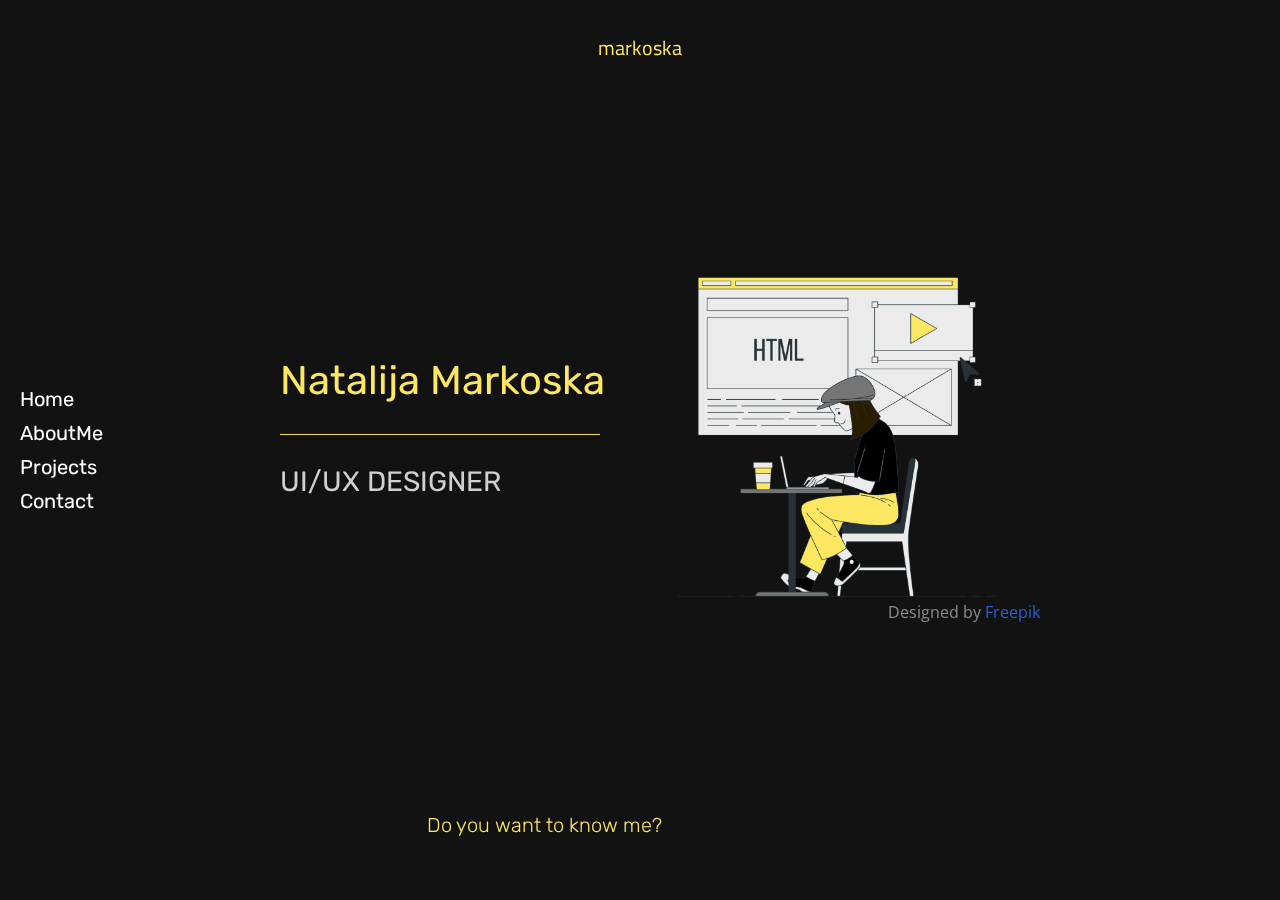
<file: index.html>
<!doctype html>
<html lang="en">

<head >
  <meta charset="utf-8">
  <meta name="viewport" content="width=device-width, initial-scale=1, maximum-scale=1, user-scalable=no">

  <title>Natalija Markoska | Portfolio</title>
  <link rel="shortcut icon" href="img/head_logo_transparent.png" type="image/x-icon">
  <!-- <link href="https://cdn.jsdelivr.net/npm/bootstrap@5.0.1/dist/css/bootstrap.min.css" rel="stylesheet" integrity="sha384-+0n0xVW2eSR5OomGNYDnhzAbDsOXxcvSN1TPprVMTNDbiYZCxYbOOl7+AMvyTG2x" crossorigin="anonymous">   -->
  <link rel="stylesheet" href="https://cdnjs.cloudflare.com/ajax/libs/font-awesome/5.15.3/css/all.min.css" integrity="sha512-iBBXm8fW90+nuLcSKlbmrPcLa0OT92xO1BIsZ+ywDWZCvqsWgccV3gFoRBv0z+8dLJgyAHIhR35VZc2oM/gI1w==" crossorigin="anonymous" referrerpolicy="no-referrer" />
  <link rel="preconnect" href="https://fonts.googleapis.com">
  <link rel="preconnect" href="https://fonts.gstatic.com" crossorigin>
  <link href="https://fonts.googleapis.com/css2?family=Open+Sans:wght@300;400;700&family=Rubik:wght@300;400;600;700&family=Titillium+Web:wght@300&display=swap" rel="stylesheet">
  <link href="css/style.css" rel="stylesheet">
</head>

<body>
 <div class="container">
  <div class="navigation">
    <ul class="navigation__ul">
      <li class="navigation__li"><a class="navigation__item active" href="#home">Home</a></li>
      <li class="navigation__li"><a class="navigation__item" href="#about">AboutMe</a></li>
      <li class="navigation__li"><a class="navigation__item" href="#projects">Projects</a></li>
      <li class="navigation__li"><a class="navigation__item" href="#contact">Contact</a></li>
    </ul>
  </div>
  <div class="hero" id="home">
    <div class="hero__logo">markoska</div>
    <div class="hero__content">
      <div class="hero__left">
        <div class="hero__name">Natalija Markoska</div>
        <div class="hero__line"></div>
        <div class="hero__profession">UI/UX DESIGNER</div>
      </div>
      <div class="hero__right">
        <img class="hero__img" src="./img/hero_image.png">
        <a class="hero__freepik" href="https://www.freepik.com/" target=”_blank”>Designed by <span class="hero__blue">Freepik</span></a>
      </div>
    </div>
    <div class="hero__clear"></div>
    <div class="hero__more"><a class="hero__moreS" href="#about">Do you want to know me? </a></div>
  </div>
  <div class="line"></div>
  <div class="aboutme" id="about">
    <div class="aboutme__content">
      <div class="aboutme__first">
        <div class="aboutme__leftF">
          <img class="aboutme__img" src="./img/aboutme_profile_image.png">
        </div>
        <div class="aboutme__rightF">
          <div class="aboutme__title">About me</div>
          <div class="aboutme__bio">Hi! I am Natalija Markoska - <span class="aboutme__underline">UX/UI Designer</span> that enjoys photography and front-end development work as well. Able to take ideas from concept to wireframes to prototype. Constantly looking to learn new things every day.</div>  
        </div>
      </div>
      <div class="aboutme__second">
        <div class="aboutme__leftS">
          <div class="aboutme__title">Education</div>
          <div class="aboutme__itemEducation">
            - Computer Science and Engineering | <a target=”_blank” href="https://finki.ukim.mk/" class="aboutme__B">FINKI</a>
          </div>
          <div class="aboutme__itemEducation">
            - UX/UI Design | <a target=”_blank” href="https://brainster.co/" class="aboutme__B">Brainster</a>
          </div>
        </div>
        <div class="aboutme__right">
          <div class="aboutme__title">Experience</div>
          <div class="aboutme__itemExperience">
            - Graphic Design Intern @ <a target=”_blank” href="https://bintern.com/" class="aboutme__B">Bintern</a> | [07/06/2021 - 15/07/2021]
          </div>
          <div class="aboutme__itemExperience">
            - UI/UX Designer & Front-End Developer @ Sim Sector Studios | <a target=”_blank” href="https://www.kwsuspensions.com/" class="aboutme__B">KW automotive Group</a> | [16/07/2021 - Currently]
          </div>
        </div>
      </div>
      <div class="aboutme__third">
        <div class="aboutme__title">Skills</div>
        <div class="aboutme__skills">
          <div class="aboutme__uxui">
            <!-- <img class="aboutme__image" src="./img/ui.png"> -->
            <a href="#projects" class="aboutme__s">UI/UX Design</a>
          </div>
          <div class="aboutme__fed">
            <!-- <img class="aboutme__image" src="./img/code.png"> -->
            <a href="" target=”_blank” class="aboutme__s">Front-End Development</a>
          </div>
          <div class="aboutme__ph">
            <!-- <img class="aboutme__image" src="./img/photo.png"> -->
            <a href="https://500px.com/p/markoskanatalija/" target=”_blank” class="aboutme__s">Photography</a>
          </div>       
        </div>
      </div>
    </div>
  </div>
  <div class="line"></div>
  <div class="projects" id="projects">
    <div class="projects__content">
      <div class="projects__title">Projects</div>
      <a class="projects__a" href="./vidivaka.html"><img class="projects__img" src="./img/vidi_vaka.png"></a>
      <a class="projects__aW" href="./brainsternext.html"><img class="projects__img" src="./img/BrainsterNext.png"></a>
      <a class="projects__aWP"><img class="projects__img" src="./img/work_ni_progress.png"></a>
      <a class="projects__a" href="./gallery94.html"><img class="projects__img" src="./img/Gallery 94.png"></a>
      <a class="projects__aSH" ><img class="projects__img" src="./img/learningApp.png"></a>
      <a class="projects__aSHW" ><img class="projects__img" src="./img/work_ni_progress.png"></a>
    </div>
  </div>
  <div class="line"></div>
  <div class="contact" id="contact">
    <div class="contact__content">
      <div class="contact__title">
        Let's connect!
      </div>
      <div class="contact__dis">
        <div class="contact__left">
          <div class="contact__title1">E-mail</div>
          <a class="contact__email" href="mailto:markoskanatalija97@gmail.com">markoskanatalija97@gmail.com</a>
        </div>
        <div class="contact__right">
          <a class="contact__social" target=”_blank” href="https://www.linkedin.com/in/natalija-markoska-339a74105/"><i class="fab fa-linkedin-in"></i></a>
          <a class="contact__social" target=”_blank” href="https://dribbble.com/markoskan"><i class="fab fa-dribbble"></i></a>
          <a class="contact__social" target=”_blank” href="https://www.instagram.com/markoskan/"><i class="fab fa-instagram"></i></a>
        </div>
      </div>
    </div>
  </div>
 </div>



  <script src="https://code.jquery.com/jquery-3.6.0.min.js" integrity="sha256-/xUj+3OJU5yExlq6GSYGSHk7tPXikynS7ogEvDej/m4=" crossorigin="anonymous"></script>
  <script src="js/main.js"></script>
  <script src="https://cdn.jsdelivr.net/npm/bootstrap@5.0.1/dist/js/bootstrap.bundle.min.js"
      integrity="sha384-gtEjrD/SeCtmISkJkNUaaKMoLD0//ElJ19smozuHV6z3Iehds+3Ulb9Bn9Plx0x4"
      crossorigin="anonymous"></script>
</body>

</html>
</file>
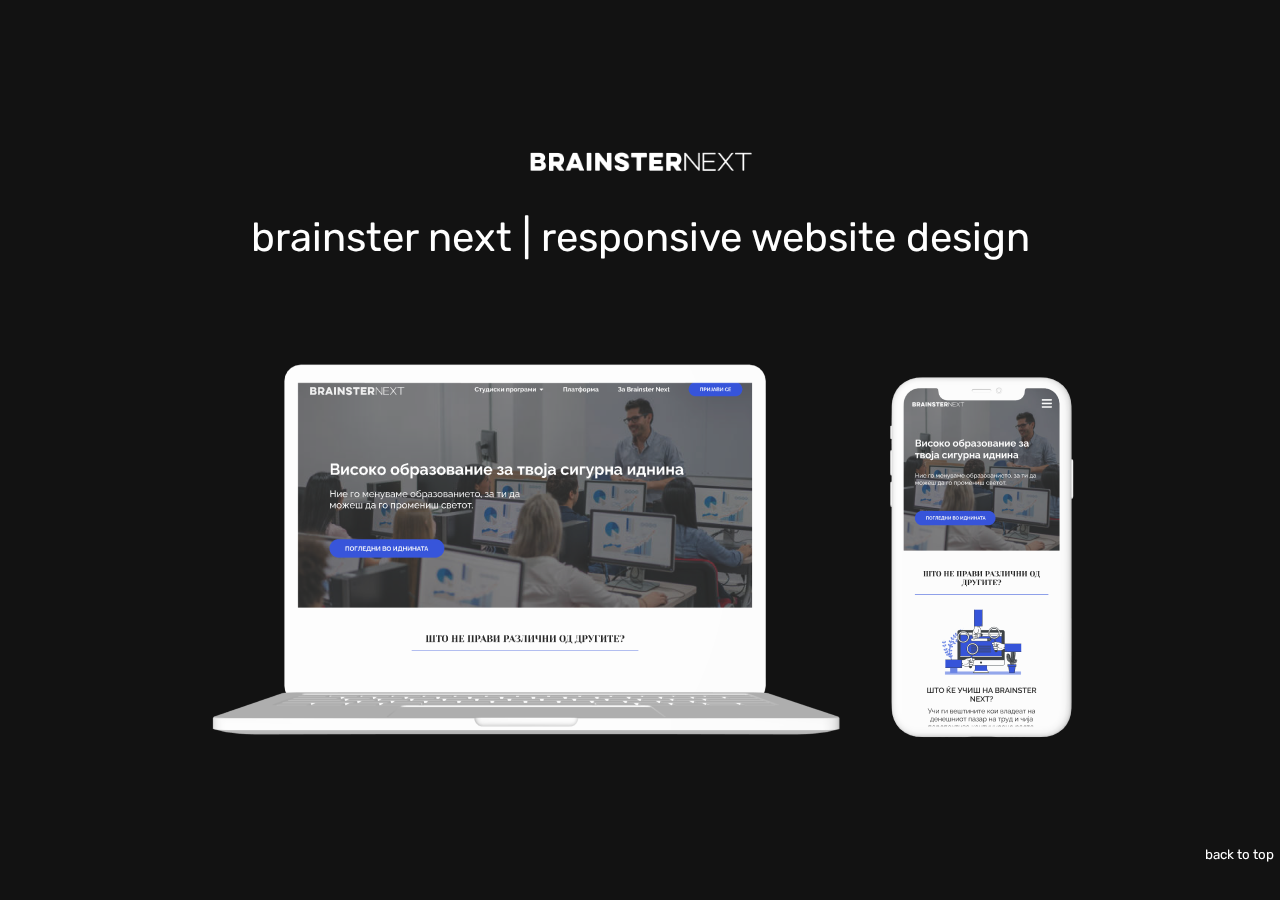
<file: brainsternext.html>
<!doctype html>
<html lang="en">

<head >
  <meta charset="utf-8">
  <meta name="viewport" content="width=device-width, initial-scale=1, maximum-scale=1, user-scalable=no">
  <title>Natalija Markoska | Portfolio | Gallery'94 Platform Design</title> 
  <link rel="shortcut icon" href="img/head_logo_transparent.png" type="image/x-icon">
  <link href="https://cdn.jsdelivr.net/npm/bootstrap@5.0.1/dist/css/bootstrap.min.css" rel="stylesheet" integrity="sha384-+0n0xVW2eSR5OomGNYDnhzAbDsOXxcvSN1TPprVMTNDbiYZCxYbOOl7+AMvyTG2x" crossorigin="anonymous">  
  <link rel="stylesheet" href="https://cdnjs.cloudflare.com/ajax/libs/font-awesome/5.15.3/css/all.min.css" integrity="sha512-iBBXm8fW90+nuLcSKlbmrPcLa0OT92xO1BIsZ+ywDWZCvqsWgccV3gFoRBv0z+8dLJgyAHIhR35VZc2oM/gI1w==" crossorigin="anonymous" referrerpolicy="no-referrer" />
  <link rel="preconnect" href="https://fonts.googleapis.com">
  <link rel="preconnect" href="https://fonts.gstatic.com" crossorigin>
  <link href="https://fonts.googleapis.com/css2?family=Open+Sans:wght@300;400;700&family=Rubik:wght@300;400;600;700&family=Titillium+Web:wght@300&display=swap" rel="stylesheet">
  <link href="css/style_brainsternext.css" rel="stylesheet">
</head>

<body>
  <div class="containerV">
      <a class="exit" href="./index.html"><i class="fas fa-times"></i></a>
      <button class="backtotop" id="myBtn" title="Go to top"><a class="back" href="#hero">back to top</a></button>
      <button class="backtotopM" id="myBtn" title="Go to top"><a class="back" href="#hero"><i class="fas fa-long-arrow-alt-up"></i></a></button>
    <div class="heroV" id="hero">
      <div class="heroV__content">
        <div class="heroV__logo">
          <img class="heroV__imgL" src="./img/BrainsterNext_Logo.png">
        </div>
        <div class="heroV__description">brainster next | responsive website design</div>
        <div class="heroV__images">
          <img class="heroV__img" src="./img/BrainsterNext_hero.png">
        </div>
      </div>
    </div>
    <div class="lineV"></div>
    <div class="intro">
      <div class="intro__content">
        <div class="intro__firstSection">
          <div class="intro__leftFS">
            <div class="intro__title">the challenge</div>
            <div class="intro__text">The challenge of this project was to create a clear, responsive website for BrainsterNext faculty to inform users in more detail about the opportunities that this faculty will offer.</div>
          </div>
          <div class="intro__rightFS">
            <div class="intro__title">my role</div>
            <div class="intro__text">This project is one of my projects as a student at UX/UI Design Academy at Brainster. This was a team project and I was included in the whole UX/UI Design process.</div>
          </div>
        </div>
        <div class="intro__line"></div>
        <div class="intro__secondSection">
          <div class="intro__leftSS">
            <div class="intro__label">team:</div>
            <div class="intro__member">Individual project</div>
          </div>
          <div class="intro__midSS">
            <div class="intro__label">brand:</div>
            <div class="intro__brand">Brainster</div>
          </div>
          <div class="intro__rightSS">
            <div class="intro__label">tools:</div>
            <div class="intro__tool">Figma</div>
          </div>
        </div>
        <div class="intro__line"></div>
        <div class="intro__thirdSection">
          <div class="intro__title1">process</div>
          <div class="intro__process">
            <span class="intro__small">1</span><a href="#analysis" class="intro__item">competitor analysis</a>
            <span class="intro__small">2</span><a href="#personas" class="intro__item"> personas</a>
            <span class="intro__small">3</span><a href="#flow" class="intro__item"> user flow</a>
            <span class="intro__small">4</span><a href="#wireframes" class="intro__item"> wireframes</a>
            <span class="intro__small">5</span><a href="#ui" class="intro__item">ui design</a>
            <span class="intro__small">6</span><a href="https://www.figma.com/proto/7l1WVkE4wQMWRcnVFIYxS8/Gallery94_Artwork?node-id=1%3A6441&scaling=min-zoom&page-id=1%3A4&starting-point-node-id=1%3A6441&show-proto-sidebar=1" class="intro__item" target="_blank"> prototype</a>
          </div>
        </div>
      </div>
    </div>
    <div class="lineV"></div>
    <div class="analysis" id="analysis">
      <div class="analysis__content">
        <div class="analysis__title">competitor analysis</div>
        <div class="analysis__text">The first step of the process I took was Competitor Analysis. We searched the market and found few websites as a direct competitors. We chose two of them: <a class="analysis__link" href="https://www.saatchiart.com/">Saatchi Art</a> and <a class="analysis__link" href="https://mihailkorubin.com/">Mihail Korubin</a>. After researching them we came up with some strengths and weaknesses.  </div>
        <div class="analysis__first">
          <div class="analysis__leftF">
            <img class="analysis__logo" src="./img/saatchi_logo.png">
          </div>
          <div class="analysis__midF">
            <div class="analysis__subtitle">strenghts</div>
            <div class="analysis__item">- Minimal design</div>
            <div class="analysis__item">- Clear card design</div>
            <div class="analysis__item">- Hero section (organization and readability)</div>
          </div>
          <div class="analysis__rightF">
            <div class="analysis__subtitle">weaknesses</div>
            <div class="analysis__item">- Card design for artworks</div>
            <div class="analysis__item">- Footer design</div>
            <div class="analysis__item">- Search input design</div>
          </div>
        </div>
        <div class="analysis__line"></div>
        <div class="analysis__first">
          <div class="analysis__leftF">
            <img class="analysis__logo" src="./img/mihail_korubin_logo.png">
          </div>
          <div class="analysis__midF">
            <div class="analysis__subtitle">strenghts</div>
            <div class="analysis__item">-Visually apealing, minimalistic but 
              artistic design</div>
            <div class="analysis__item">- Well organized categories</div>
            <div class="analysis__item">- Option to compare products</div>
          </div>
          <div class="analysis__rightF">
            <div class="analysis__subtitle">weaknesses</div>
            <div class="analysis__item">- Certain categories have no content</div>
            <div class="analysis__item">- No need of two same navigations</div>
            <div class="analysis__item">- You are not able to go back to 
              comparing your items</div>
            </div>
        </div>
      </div>
    </div>
    <div class="lineV"></div> 
    <div class="personas" id="personas">
      <div class="personas__content">
        <div class="personas__title">personas</div>
        <div class="personas__text">After analysing competitors and researching user reviews. We gained a more clear picture of the type of persons who might be interested in platforms such as Gallery '94. This users are mostly people between the ages of 20 and 50. They wants to buy artworks and equipment online. Guided by that we made the personas.</div>
          <div class="personas__section">
            <img class="personas__img" id="myImage" src="./img/persona1_gallery94.png">
            <div class="personas__button" id="myDIV">
            <button class="personas__btn active" onclick="document.getElementById('myImage').src='./img/persona1_gallery94.png'"></button>
            <button class="personas__btn" onclick="document.getElementById('myImage').src='./img/persona2_gallery94.png'"></button>
            </div>
          </div>
        </div>
    </div>
    <div class="lineV"></div>

    <div class="flow" id="flow">
      <div class="flow__content">
        <div class="flow__title">user flow</div>
        <div class="flow__text">We wanted to take a clear picture of the users navigating through the site while interacting with the new features. We created the user flow for ordering products online.</div>
        <img class="flow__img" src="./img/flow_gallery94.png">
      </div>
    </div>
    <div class="lineV"></div>
    <div class="wireframes" id="wireframes">
      <div class="wireframes__content">
        <div class="wireframes__title">wireframes</div>
        <div class="wireframes__text">We created responsive wireframes for Gallery'94 platform to organize content and features to be more intuitive for the users. We tried to make it clear, minimalistic and intuitive</div>
        <div class="wireframes__section">
          <img class="wireframes__img" id="wireframe" src="./img/wireframes_desktop_gallery94_1.png">
          <div class="wireframes__button" id="wire">
            <button class="wireframes__btn active" onclick="document.getElementById('wireframe').src='./img/wireframes_desktop_gallery94_1.png'"></button>
            <button class="wireframes__btn" onclick="document.getElementById('wireframe').src='./img/wireframes_desktop_gallery94_2.png'"></button>
            <button class="wireframes__btn" onclick="document.getElementById('wireframe').src='./img/wireframes_mobile_gallery94.png'"></button>
           
          </div>
        </div>
      </div>
    </div>
    <div class="lineV"></div>
    <div class="ui" id="ui">
      <div class="ui__content">
        <div class="ui__title">user interface design</div>
        <div class="ui__text">These are some of the features that we designed for Gallery'94 platform in desktop and moblie versions. For the UI we decided to use brown (<span class="ui__brown">#7D5B48</span>) - the color of optimism, as a primary color and grey (<span class="ui__grey">#C4D1D4</span>) the color of trust as a secondary color.</div>
        <div class="ui__section">
          <img class="ui__img" id="uiDesgin" src="./img/ui_desktop_gallery94_1.png">
          <div class="ui__button">
            <button class="ui__btn active" id="uiDIV" onclick="document.getElementById('uiDesgin').src='./img/ui_desktop_gallery94_1.png'"></button>
            <button class="ui__btn" id="uiDIV" onclick="document.getElementById('uiDesgin').src='./img/ui_desktop_gallery94_2.png'"></button>
            <button class="ui__btn" id="uiDIV" onclick="document.getElementById('uiDesgin').src='./img/ui_mobile_gallery94.png'"></button>
          </div>
        </div>
      </div>
    </div>
    <div class="lineV"></div>
    <div class="style">
      <div class="style__content">
          <div class="style__title">style guide</div>
          <img class="style__img" src="./img/style_gallery94.png">
      </div>
    </div>
    <div class="lineV"></div>
    <div class="conclusion">
      <div class="conclusion__content">
        <div class="conclusion__title">the outcome</div>
        <div class="conclusion__text">This project is one of the projects that I worked on as a student at UX/UI Design Academy at Brainster. As a team project, I learned a lot about teamwork. Besides, I learned a lot about minimalistic design, negative space, and combining fonts.</div> 
        <div class="conclusion__images">
        </div> 
      </div>
     </div>
  </div>
  <script>
    var header = document.getElementById("myDIV");
    var btns = header.getElementsByClassName("personas__btn");
    for (var i = 0; i < btns.length; i++) {
      btns[i].addEventListener("click", function() {
      var current = document.getElementsByClassName("active");
      current[0].className = current[0].className.replace(" active", "");
      this.className += " active";
    });
  } 
  </script>
  <script>
    $('#myCarousel').carousel({
      interval: 4000
    })
  </script>
  <script>
    //Get the button
var mybutton = document.getElementById("myBtn");
// When the user scrolls down 20px from the top of the document, show the button
window.onscroll = function() {scrollFunction()};
function scrollFunction() {
  if (document.body.scrollTop > 20 || document.documentElement.scrollTop > 20) {
    mybutton.style.display = "block";
  } else {
    mybutton.style.display = "none";
  }
}
// When the user clicks on the button, scroll to the top of the document
function topFunction() {
  document.body.scrollTop = 0;
  document.documentElement.scrollTop = 0;
}
  </script>
  <script src="https://code.jquery.com/jquery-3.6.0.min.js" integrity="sha256-/xUj+3OJU5yExlq6GSYGSHk7tPXikynS7ogEvDej/m4=" crossorigin="anonymous"></script>
  <script src="js/main.js"></script>
  <script src="https://cdn.jsdelivr.net/npm/bootstrap@5.0.1/dist/js/bootstrap.bundle.min.js"
      integrity="sha384-gtEjrD/SeCtmISkJkNUaaKMoLD0//ElJ19smozuHV6z3Iehds+3Ulb9Bn9Plx0x4"
      crossorigin="anonymous"></script>
</body>

</html>
</file>
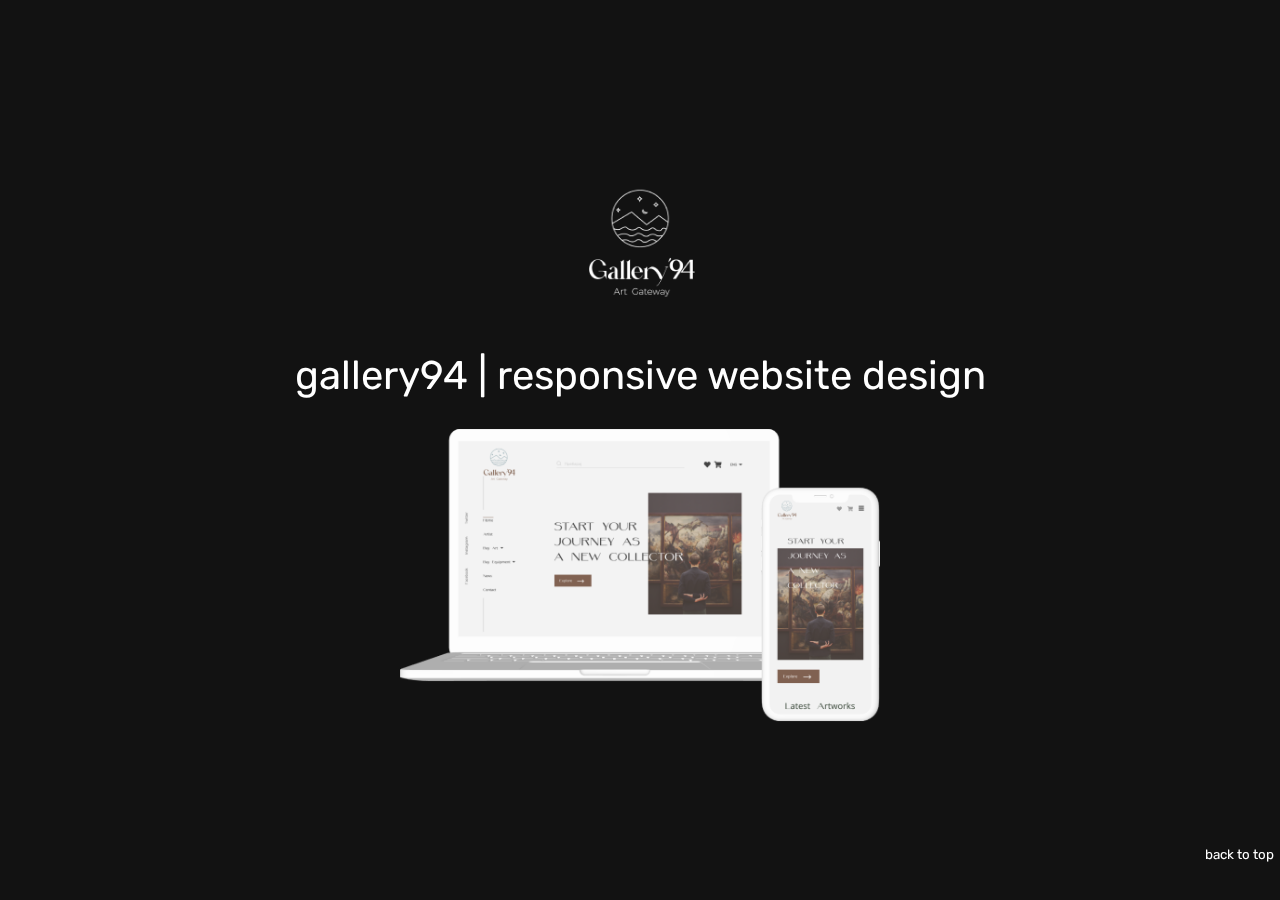
<file: gallery94.html>
<!doctype html>
<html lang="en">

<head >
  <meta charset="utf-8">
  <meta name="viewport" content="width=device-width, initial-scale=1, maximum-scale=1, user-scalable=no">
  <title>Natalija Markoska | Portfolio | Gallery'94 Platform Design</title> 
  <link rel="shortcut icon" href="img/head_logo_transparent.png" type="image/x-icon">
  <link href="https://cdn.jsdelivr.net/npm/bootstrap@5.0.1/dist/css/bootstrap.min.css" rel="stylesheet" integrity="sha384-+0n0xVW2eSR5OomGNYDnhzAbDsOXxcvSN1TPprVMTNDbiYZCxYbOOl7+AMvyTG2x" crossorigin="anonymous">  
  <link rel="stylesheet" href="https://cdnjs.cloudflare.com/ajax/libs/font-awesome/5.15.3/css/all.min.css" integrity="sha512-iBBXm8fW90+nuLcSKlbmrPcLa0OT92xO1BIsZ+ywDWZCvqsWgccV3gFoRBv0z+8dLJgyAHIhR35VZc2oM/gI1w==" crossorigin="anonymous" referrerpolicy="no-referrer" />
  <link rel="preconnect" href="https://fonts.googleapis.com">
  <link rel="preconnect" href="https://fonts.gstatic.com" crossorigin>
  <link href="https://fonts.googleapis.com/css2?family=Open+Sans:wght@300;400;700&family=Rubik:wght@300;400;600;700&family=Titillium+Web:wght@300&display=swap" rel="stylesheet">
  <link href="css/style_gallery94.css" rel="stylesheet">
</head>

<body>
  <div class="containerV">
      <a class="exit" href="./index.html"><i class="fas fa-times"></i></a>
      <button class="backtotop" id="myBtn" title="Go to top"><a class="back" href="#hero">back to top</a></button>
      <button class="backtotopM" id="myBtn" title="Go to top"><a class="back" href="#hero"><i class="fas fa-long-arrow-alt-up"></i></a></button>
    <div class="heroV" id="hero">
      <div class="heroV__content">
        <div class="heroV__logo">
          <img class="heroV__imgL" src="./img/Gallery94_logo_white.png">
        </div>
        <div class="heroV__description">gallery94 | responsive website design</div>
        <div class="heroV__images">
          <img class="heroV__img" src="./img/Gallery94_hero.png">
        </div>
      </div>
    </div>
    <div class="lineV"></div>
    <div class="intro">
      <div class="intro__content">
        <div class="intro__firstSection">
          <div class="intro__leftFS">
            <div class="intro__title">the challenge</div>
            <div class="intro__text">The challenge of this project was to create minimalistic e-commerce website for selling Art and equipment with modern touch. Gallery94 is platform for selling art and artworks.</div>
          </div>
          <div class="intro__rightFS">
            <div class="intro__title">my role</div>
            <div class="intro__text">This project is one of my projects as a student at UX/UI Design Academy at Brainster. This was a team project and I was included in the whole UX/UI Design process</div>
          </div>
        </div>
        <div class="intro__line"></div>
        <div class="intro__secondSection">
          <div class="intro__leftSS">
            <div class="intro__label">team:</div>
            <div class="intro__member">Matilda Kop</div>
            <div class="intro__member">Martina Dimkoska</div>
            <div class="intro__member">Dragana Biljanovska</div>
            <div class="intro__member">Antonio Trpevski</div>
          </div>
          <div class="intro__midSS">
            <div class="intro__label">brand:</div>
            <div class="intro__brand">Gallery '94</div>
          </div>
          <div class="intro__rightSS">
            <div class="intro__label">tools:</div>
            <div class="intro__tool">Figma</div>
          </div>
        </div>
        <div class="intro__line"></div>
        <div class="intro__thirdSection">
          <div class="intro__title1">process</div>
          <div class="intro__process">
            <span class="intro__small">1</span><a href="#analysis" class="intro__item">competitor analysis</a>
            <span class="intro__small">2</span><a href="#personas" class="intro__item"> personas</a>
            <span class="intro__small">3</span><a href="#flow" class="intro__item"> user flow</a>
            <span class="intro__small">4</span><a href="#wireframes" class="intro__item"> wireframes</a>
            <span class="intro__small">5</span><a href="#ui" class="intro__item">ui design</a>
            <span class="intro__small">6</span><a href="https://www.figma.com/proto/7l1WVkE4wQMWRcnVFIYxS8/Gallery94_Artwork?node-id=1%3A6441&scaling=min-zoom&page-id=1%3A4&starting-point-node-id=1%3A6441&show-proto-sidebar=1" class="intro__item" target="_blank"> prototype</a>
          </div>
        </div>
      </div>
    </div>
    <div class="lineV"></div>
    <div class="analysis" id="analysis">
      <div class="analysis__content">
        <div class="analysis__title">competitor analysis</div>
        <div class="analysis__text">The first step of the process I took was Competitor Analysis. We searched the market and found few websites as a direct competitors. We chose two of them: <a class="analysis__link" href="https://www.saatchiart.com/">Saatchi Art</a> and <a class="analysis__link" href="https://mihailkorubin.com/">Mihail Korubin</a>. After researching them we came up with some strengths and weaknesses.  </div>
        <div class="analysis__first">
          <div class="analysis__leftF">
            <img class="analysis__logo" src="./img/saatchi_logo.png">
          </div>
          <div class="analysis__midF">
            <div class="analysis__subtitle">strenghts</div>
            <div class="analysis__item">- Minimal design</div>
            <div class="analysis__item">- Clear card design</div>
            <div class="analysis__item">- Hero section (organization and readability)</div>
          </div>
          <div class="analysis__rightF">
            <div class="analysis__subtitle">weaknesses</div>
            <div class="analysis__item">- Card design for artworks</div>
            <div class="analysis__item">- Footer design</div>
            <div class="analysis__item">- Search input design</div>
          </div>
        </div>
        <div class="analysis__line"></div>
        <div class="analysis__first">
          <div class="analysis__leftF">
            <img class="analysis__logo" src="./img/mihail_korubin_logo.png">
          </div>
          <div class="analysis__midF">
            <div class="analysis__subtitle">strenghts</div>
            <div class="analysis__item">-Visually apealing, minimalistic but 
              artistic design</div>
            <div class="analysis__item">- Well organized categories</div>
            <div class="analysis__item">- Option to compare products</div>
          </div>
          <div class="analysis__rightF">
            <div class="analysis__subtitle">weaknesses</div>
            <div class="analysis__item">- Certain categories have no content</div>
            <div class="analysis__item">- No need of two same navigations</div>
            <div class="analysis__item">- You are not able to go back to 
              comparing your items</div>
            </div>
        </div>
      </div>
    </div>
    <div class="lineV"></div> 
    <div class="personas" id="personas">
      <div class="personas__content">
        <div class="personas__title">personas</div>
        <div class="personas__text">After analysing competitors and researching user reviews. We gained a more clear picture of the type of persons who might be interested in platforms such as Gallery '94. This users are mostly people between the ages of 20 and 50. They wants to buy artworks and equipment online. Guided by that we made the personas.</div>
          <div class="personas__section">
            <img class="personas__img" id="myImage" src="./img/persona1_gallery94.png">
            <div class="personas__button" id="myDIV">
            <button class="personas__btn active" onclick="document.getElementById('myImage').src='./img/persona1_gallery94.png'"></button>
            <button class="personas__btn" onclick="document.getElementById('myImage').src='./img/persona2_gallery94.png'"></button>
            </div>
          </div>
        </div>
    </div>
    <div class="lineV"></div>

    <div class="flow" id="flow">
      <div class="flow__content">
        <div class="flow__title">user flow</div>
        <div class="flow__text">We wanted to take a clear picture of the users navigating through the site while interacting with the new features. We created the user flow for ordering products online.</div>
        <img class="flow__img" src="./img/flow_gallery94.png">
      </div>
    </div>
    <div class="lineV"></div>
    <div class="wireframes" id="wireframes">
      <div class="wireframes__content">
        <div class="wireframes__title">wireframes</div>
        <div class="wireframes__text">We created responsive wireframes for Gallery'94 platform to organize content and features to be more intuitive for the users. We tried to make it clear, minimalistic and intuitive</div>
        <div class="wireframes__section">
          <img class="wireframes__img" id="wireframe" src="./img/wireframes_desktop_gallery94_1.png">
          <div class="wireframes__button" id="wire">
            <button class="wireframes__btn active" onclick="document.getElementById('wireframe').src='./img/wireframes_desktop_gallery94_1.png'"></button>
            <button class="wireframes__btn" onclick="document.getElementById('wireframe').src='./img/wireframes_desktop_gallery94_2.png'"></button>
            <button class="wireframes__btn" onclick="document.getElementById('wireframe').src='./img/wireframes_mobile_gallery94.png'"></button>
           
          </div>
        </div>
      </div>
    </div>
    <div class="lineV"></div>
    <div class="ui" id="ui">
      <div class="ui__content">
        <div class="ui__title">user interface design</div>
        <div class="ui__text">These are some of the features that we designed for Gallery'94 platform in desktop and moblie versions. For the UI we decided to use brown (<span class="ui__brown">#7D5B48</span>) - the color of optimism, as a primary color and grey (<span class="ui__grey">#C4D1D4</span>) the color of trust as a secondary color.</div>
        <div class="ui__section">
          <img class="ui__img" id="uiDesgin" src="./img/ui_desktop_gallery94_1.png">
          <div class="ui__button">
            <button class="ui__btn active" id="uiDIV" onclick="document.getElementById('uiDesgin').src='./img/ui_desktop_gallery94_1.png'"></button>
            <button class="ui__btn" id="uiDIV" onclick="document.getElementById('uiDesgin').src='./img/ui_desktop_gallery94_2.png'"></button>
            <button class="ui__btn" id="uiDIV" onclick="document.getElementById('uiDesgin').src='./img/ui_mobile_gallery94.png'"></button>
          </div>
        </div>
      </div>
    </div>
    <div class="lineV"></div>
    <div class="style">
      <div class="style__content">
          <div class="style__title">style guide</div>
          <img class="style__img" src="./img/style_gallery94.png">
      </div>
    </div>
    <div class="lineV"></div>
    <div class="conclusion">
      <div class="conclusion__content">
        <div class="conclusion__title">the outcome</div>
        <div class="conclusion__text">This project is one of the projects that I worked on as a student at UX/UI Design Academy at Brainster. As a team project, I learned a lot about teamwork. Besides, I learned a lot about minimalistic design, negative space, and combining fonts.</div> 
        <div class="conclusion__images">
        </div> 
      </div>
     </div>
  </div>
  <script>
    var header = document.getElementById("myDIV");
    var btns = header.getElementsByClassName("personas__btn");
    for (var i = 0; i < btns.length; i++) {
      btns[i].addEventListener("click", function() {
      var current = document.getElementsByClassName("active");
      current[0].className = current[0].className.replace(" active", "");
      this.className += " active";
    });
  } 
  </script>
  <script>
    $('#myCarousel').carousel({
      interval: 4000
    })
  </script>
  <script>
    //Get the button
var mybutton = document.getElementById("myBtn");
// When the user scrolls down 20px from the top of the document, show the button
window.onscroll = function() {scrollFunction()};
function scrollFunction() {
  if (document.body.scrollTop > 20 || document.documentElement.scrollTop > 20) {
    mybutton.style.display = "block";
  } else {
    mybutton.style.display = "none";
  }
}
// When the user clicks on the button, scroll to the top of the document
function topFunction() {
  document.body.scrollTop = 0;
  document.documentElement.scrollTop = 0;
}
  </script>
  <script src="https://code.jquery.com/jquery-3.6.0.min.js" integrity="sha256-/xUj+3OJU5yExlq6GSYGSHk7tPXikynS7ogEvDej/m4=" crossorigin="anonymous"></script>
  <script src="js/main.js"></script>
  <script src="https://cdn.jsdelivr.net/npm/bootstrap@5.0.1/dist/js/bootstrap.bundle.min.js"
      integrity="sha384-gtEjrD/SeCtmISkJkNUaaKMoLD0//ElJ19smozuHV6z3Iehds+3Ulb9Bn9Plx0x4"
      crossorigin="anonymous"></script>
</body>

</html>
</file>
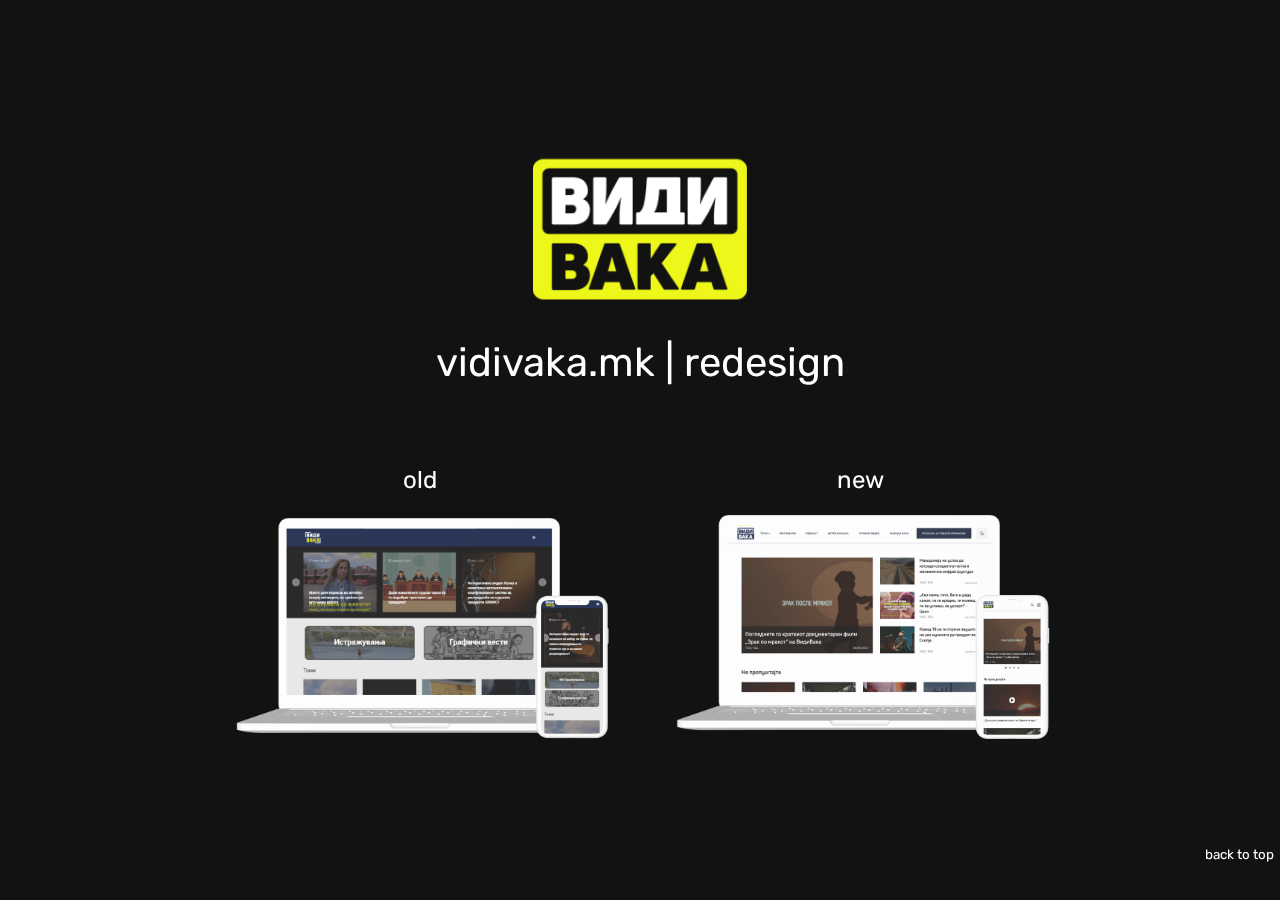
<file: vidivaka.html>
<!doctype html>
<html lang="en">

<head >
  <meta charset="utf-8">
  <meta name="viewport" content="width=device-width, initial-scale=1, maximum-scale=1, user-scalable=no">
  <title>Natalija Markoska | Portfolio | VidiVaka Redesign</title> 
  <link rel="shortcut icon" href="img/head_logo_transparent.png" type="image/x-icon">
  <link href="https://cdn.jsdelivr.net/npm/bootstrap@5.0.1/dist/css/bootstrap.min.css" rel="stylesheet" integrity="sha384-+0n0xVW2eSR5OomGNYDnhzAbDsOXxcvSN1TPprVMTNDbiYZCxYbOOl7+AMvyTG2x" crossorigin="anonymous">  
  <link rel="stylesheet" href="https://cdnjs.cloudflare.com/ajax/libs/font-awesome/5.15.3/css/all.min.css" integrity="sha512-iBBXm8fW90+nuLcSKlbmrPcLa0OT92xO1BIsZ+ywDWZCvqsWgccV3gFoRBv0z+8dLJgyAHIhR35VZc2oM/gI1w==" crossorigin="anonymous" referrerpolicy="no-referrer" />
  <link rel="preconnect" href="https://fonts.googleapis.com">
  <link rel="preconnect" href="https://fonts.gstatic.com" crossorigin>
  <link href="https://fonts.googleapis.com/css2?family=Open+Sans:wght@300;400;700&family=Rubik:wght@300;400;600;700&family=Titillium+Web:wght@300&display=swap" rel="stylesheet">
  <link href="css/style_vidivaka.css" rel="stylesheet">
</head>

<body>
  <div class="containerV">
      <a class="exit" href="./index.html"><i class="fas fa-times"></i></a>
      <button class="backtotop" id="myBtn" title="Go to top"><a class="back" href="#hero">back to top</a></button>
      <button class="backtotopM" id="myBtn" title="Go to top"><a class="back" href="#hero"><i class="fas fa-long-arrow-alt-up"></i></a></button>
    <div class="heroV" id="hero">
      <div class="heroV__content">
        <div class="heroV__logo">
          <img class="heroV__imgL" src="./img/vidivaka_logo.png">
        </div>
        <div class="heroV__description">vidivaka.mk | redesign</div>
        <div class="heroV__images">
          <div class="heroV__left">
            <div class="heroV__imagesL">
              <div class="heroV__title">old</div>
              <img class="heroV__image1" src="./img/laptop_old_vidivaka.png">
              <img class="heroV__image2" src="./img/mobile_old_vidivaka.png">
            </div>
            <div class="heroV__imagesR">
              <div class="heroV__title">new</div>
              <img class="heroV__image3" src="./img/laptop_new_vidivaka.png">
              <img class="heroV__image4" src="./img/mobile_new_vidivaka.png">
            </div>
          </div>
        </div>
      </div>
    </div>
    <div class="lineV"></div>
    <div class="intro">
      <div class="intro__content">
        <div class="intro__firstSection">
          <div class="intro__leftFS">
            <div class="intro__title">the challenge</div>
            <div class="intro__text">The challenge of this project was to create a clear, responsive website for VidiVaka WebSite. VidiVaka is a medium intended to inform the digital generation, which the news usually gets them online. Vidivaka processes, develops, and produces news that we share on social networks.</div>
          </div>
          <div class="intro__rightFS">
            <div class="intro__title">my role</div>
            <div class="intro__text">This project is one of my projects as a student at UX/UI Design Academy at Brainster. This was a team project and I was included in the whole UX/UI Design process</div>
          </div>
        </div>
        <div class="intro__line"></div>
        <div class="intro__secondSection">
          <div class="intro__leftSS">
            <div class="intro__label">team:</div>
            <div class="intro__member">Matilda Kop</div>
            <div class="intro__member">Martin Spaseski</div>
            <div class="intro__member">Petar Mihajlovski</div>
            <div class="intro__member">Olivera Bojchevska</div>
          </div>
          <div class="intro__midSS">
            <div class="intro__label">brand:</div>
            <div class="intro__brand">VidiVaka</div>
          </div>
          <div class="intro__rightSS">
            <div class="intro__label">tools:</div>
            <div class="intro__tool">Figma</div>
          </div>
        </div>
        <div class="intro__line"></div>
        <div class="intro__thirdSection">
          <div class="intro__title1">process</div>
          <div class="intro__process">
            <span class="intro__small">1</span><a href="#analysis" class="intro__item">competitor analysis</a>
            <span class="intro__small">2</span><a href="#personas" class="intro__item"> personas</a>
            <span class="intro__small">3</span><a href="#flow" class="intro__item"> user flow</a>
            <span class="intro__small">4</span><a href="#wireframes" class="intro__item"> wireframes</a>
            <span class="intro__small">5</span><a href="#ui" class="intro__item">ui design</a>
            <span class="intro__small">6</span><a href="https://www.figma.com/proto/Jr4du3rjpRIwdElYdaguIE/Project_%D0%92%D0%B8%D0%B4%D0%B8%D0%92%D0%B0%D0%BA%D0%B0?node-id=1%3A4" class="intro__item" target="_blank"> prototype</a>
          </div>
        </div>
      </div>
    </div>
    <div class="lineV"></div>
    <div class="analysis" id="analysis">
      <div class="analysis__content">
        <div class="analysis__title">competitor analysis</div>
        <div class="analysis__text">The first step of the process I took was Competitor Analysis. We searched the market and found few websites as a direct competitors. We chose two of them: <a class="analysis__link" href="https://www.vox.com/">Vox</a> and <a class="analysis__link" href="https://nowthisnews.com/">NowThis</a>. After researching them we came up with some strengths and weaknesses.  </div>
        <div class="analysis__first">
          <div class="analysis__leftF">
            <img class="analysis__logo" src="./img/nowthislogo.png">
          </div>
          <div class="analysis__midF">
            <div class="analysis__subtitle">strenghts</div>
            <div class="analysis__item">- Load more button - eliminates the endless scroll</div>
            <div class="analysis__item">- Clear card design</div>
            <div class="analysis__item">- Hero section (organization and readability)</div>
          </div>
          <div class="analysis__rightF">
            <div class="analysis__subtitle">weaknesses</div>
            <div class="analysis__item">- Hamburger menu on desktop</div>
            <div class="analysis__item">- Social media in heаder</div>
            <div class="analysis__item">- The podcast is not visible on the home page</div>
          </div>
        </div>
        <div class="analysis__line"></div>
        <div class="analysis__first">
          <div class="analysis__leftF">
            <img class="analysis__logo" src="./img/voxlogo.png">
          </div>
          <div class="analysis__midF">
            <div class="analysis__subtitle">strenghts</div>
            <div class="analysis__item">- Well structured category pages</div>
            <div class="analysis__item">- Clear and simple header section</div>
            <div class="analysis__item">- Different story formats</div>
          </div>
          <div class="analysis__rightF">
            <div class="analysis__subtitle">weaknesses</div>
            <div class="analysis__item">- Small negative space on hero section </div>
            <div class="analysis__item">- Content of the Home page is not organized by categories</div>
            <div class="analysis__item">- Too many blocks after content of the story  </div>
            </div>
        </div>
        <!-- <div class="analysis__line"></div>
        <div class="analysis__first">
          <div class="analysis__leftF">
            <img class="analysis__logo" src="./img/ajlogo.png">
          </div>
          <div class="analysis__midF">
            <div class="analysis__subtitle">strenghts</div>
            <div class="analysis__item">Lorem ipsum dolor sit amet</div>
            <div class="analysis__item">Lorem ipsum dolor sit amet</div>
            <div class="analysis__item">Lorem ipsum dolor sit amet</div>
          </div>
          <div class="analysis__rightF">
            <div class="analysis__subtitle">weaknesses</div>
            <div class="analysis__item">Lorem ipsum dolor sit amet</div>
            <div class="analysis__item">Lorem ipsum dolor sit amet</div>
            <div class="analysis__item">Lorem ipsum dolor sit amet</div>
          </div>
        </div> -->
      </div>
    </div>
    <div class="lineV"></div> 
    <div class="personas" id="personas">
      <div class="personas__content">
        <div class="personas__title">personas</div>
        <div class="personas__text">After analysing competitors and researching user reviews. We gained a more clear picture of the type of persons who might be interested in websites such as VidiVaka. This users are mostly people between the ages of 20 and 40. They usually get the news online. Guided by that we made the personas.</div>
          <div class="personas__section">
            <img class="personas__img" id="myImage" src="./img/persona1.png">
            <div class="personas__button" id="myDIV">
            <button class="personas__btn active" onclick="document.getElementById('myImage').src='./img/persona1.png'"></button>
            <button class="personas__btn" onclick="document.getElementById('myImage').src='./img/persona2.png'"></button>
            </div>
          </div>
        </div>
    </div>
    <div class="lineV"></div>
    <div class="flow" id="flow">
      <div class="flow__content">
        <div class="flow__title">user flow</div>
        <div class="flow__text">We wanted to take a clear picture of the users navigating through the site while interacting with the new features. We created the user flow for searching posts and for requesting stories.</div>
        <img class="flow__img" src="./img/flow_vidivaka.png">
      </div>
    </div>
    <div class="lineV"></div>
    <div class="wireframes" id="wireframes">
      <div class="wireframes__content">
        <div class="wireframes__title">wireframes</div>
        <div class="wireframes__text">We created responsive wireframes for VidiVaka to organize content and features to be more intuitive for the users. We tried to make the first fold welcoming for everyday users and the users that are first time on this website.</div>
        <div class="wireframes__section">
          <img class="wireframes__img" id="wireframe" src="./img/wireframes_desktop_vidivaka.png">
          <div class="wireframes__button" id="wireDiv">
            <button class="wireframes__btn active" onclick="document.getElementById('wireframe').src='./img/wireframes_desktop_vidivaka.png'"></button>
            <button class="wireframes__btn" onclick="document.getElementById('wireframe').src='./img/wireframes_mobile_vidivaka.png'"></button>
          </div>
        </div>
      </div>
    </div>
    <div class="lineV"></div>
    <div class="ui" id="ui">
      <div class="ui__content">
        <div class="ui__title">user interface design</div>
        <div class="ui__text">These are some of the features that we designed for VidiVaka in desktop and moblie versions. For the UI we decided to use blue (<span class="ui__blue">#1F2D48</span>) as a primary color and yellow (<span class="ui__yellow">#EDF71A</span>) as a secondary. This two colors are used in VidiVaka branding.</div>
        <div class="ui__section">
          <img class="ui__img" id="uiDesgin" src="./img/ui_desktop_vidivaka.png">
          <div class="ui__button" id="uiDiv">
            <button class="ui__btn active" onclick="document.getElementById('uiDesgin').src='./img/ui_desktop_vidivaka.png'"></button>
            <button class="ui__btn" onclick="document.getElementById('uiDesgin').src='./img/ui_mobile_vidivaka.png'"></button>
            <button class="ui__btn" onclick="document.getElementById('uiDesgin').src='./img/dark_mode.png'"></button>
          </div>
        </div>
      </div>
    </div>
    <div class="lineV"></div>
    <div class="style">
      <div class="style__content">
          <div class="style__title">style guide</div>
          <img class="style__img" src="./img/style_vidivaka.png">
      </div>
    </div>
    <div class="lineV"></div>
    <div class="conclusion">
      <div class="conclusion__content">
        <div class="conclusion__title">the outcome</div>
        <div class="conclusion__text">This project is very special for me because I learned a lot about teamwork. We, as a team, were constantly working on this project, each one of us the whole time was coming up with new cool ideas. There were a lot of negotiations, a lot of zoom links, a lot of "figma chats" and of course a lot of laughs. And all that results in this solution for the VidiVaka webisite.</div> 
        <div class="conclusion__images">
          <img class="conclusion__img" src="./img/figma_chat_1.png"> 
          <!-- <img class="conslusion__img" src="./img/figma_chat_2.png">  -->
        </div> 
      </div>
     </div>
  </div>

  <script>
    var header = document.getElementById("myDIV");
    
    var btns = header.getElementsByClassName("personas__btn");
    
    for (var i = 0; i < btns.length; i++) {
      btns[i].addEventListener("click", function() {
      var current = document.getElementsByClassName("active");
      current[0].className = current[0].className.replace("active", "");
      this.className += " active";
    });
  } 
  </script>


<script>
  var scr = document.getElementById("wireDiv");
  
  var btn = scr.getElementsByClassName("wireframes__btn");
  
  for (var i = 0; i < btn.length; i++) {
    btn[i].addEventListener("click", function() {
    var current = document.getElementsByClassName("active");
    current[0].className = current[0].className.replace("active", "");
    this.className += " active";
  });
} 
</script>

<script>
  var script = document.getElementById("uiDiv");
  
  var button = script.getElementsByClassName("ui__btn");
  
  for (var i = 0; i < button.length; i++) {
    button[i].addEventListener("click", function() {
    var current = document.getElementsByClassName("active");
    current[0].className = current[0].className.replace("active", "");
    this.className += " active";
  });
} 
</script>


  <script>
    //Get the button
var mybutton = document.getElementById("myBtn");

// When the user scrolls down 20px from the top of the document, show the button
window.onscroll = function() {scrollFunction()};

function scrollFunction() {
  if (document.body.scrollTop > 20 || document.documentElement.scrollTop > 20) {
    mybutton.style.display = "block";
  } else {
    mybutton.style.display = "none";
  }
}

// When the user clicks on the button, scroll to the top of the document
function topFunction() {
  document.body.scrollTop = 0;
  document.documentElement.scrollTop = 0;
}
  </script>
  <script src="https://code.jquery.com/jquery-3.6.0.min.js" integrity="sha256-/xUj+3OJU5yExlq6GSYGSHk7tPXikynS7ogEvDej/m4=" crossorigin="anonymous"></script>
  <script src="js/main.js"></script>
  <script src="https://cdn.jsdelivr.net/npm/bootstrap@5.0.1/dist/js/bootstrap.bundle.min.js"
      integrity="sha384-gtEjrD/SeCtmISkJkNUaaKMoLD0//ElJ19smozuHV6z3Iehds+3Ulb9Bn9Plx0x4"
      crossorigin="anonymous"></script>
</body>

</html>
</file>
<file: css/style.css>
body {
  height: 100vh;
  margin: 0 auto;
  color: #ffffff;
  background-color: #121212;
  overflow: hidden;
}

.container {
  width: 100%;
  height: 100%;
  overflow-y: scroll;
  scroll-behavior: smooth;
  -ms-scroll-snap-type: y mandatory;
      scroll-snap-type: y mandatory;
  -webkit-perspective: 1px;
          perspective: 1px;
  -webkit-transform-style: preserve-3d;
          transform-style: preserve-3d;
}

.navigation {
  position: -webkit-sticky;
  position: sticky;
  top: 50%;
  -webkit-transform: translateY(-50%);
          transform: translateY(-50%);
  text-align: left;
  font-size: 26px;
  background-color: #121212;
}

.navigation__li {
  margin-left: 32px;
  margin-bottom: 10px;
  list-style: none;
  font-family: "Rubik", sans-serif;
}

.navigation__item {
  text-decoration: none;
  color: #ffffff;
}

.navigation__item:hover {
  color: #fce762;
}

.navigation__item:focus {
  color: #fce762;
}

.navigation__item:active {
  color: #fce762;
}

.hero {
  position: relative;
  height: 100vh;
  width: 1200px;
  margin: 0 auto;
  scroll-snap-align: start;
}

.hero__logo {
  position: absolute;
  top: 32px;
  left: 50%;
  -webkit-transform: translateX(-50%);
          transform: translateX(-50%);
  font-size: 36px;
  font-family: "Titillium Web", sans-serif;
  color: #fce762;
}

.hero__content {
  position: absolute;
  top: 50%;
  right: 0;
  -webkit-transform: translateY(-50%);
          transform: translateY(-50%);
  display: -webkit-box;
  display: -ms-flexbox;
  display: flex;
}

.hero__left {
  margin-top: 14%;
  margin-right: 120px;
}

.hero__freepik {
  display: block;
  font-family: "Open Sans", sans-serif;
  text-align: end;
  color: #ffffff80;
  text-decoration: none;
}

.hero__blue {
  color: #2e70ffd2;
}

.hero__name {
  font-size: 60px;
  font-family: "Rubik", sans-serif;
  color: #fce762;
}

.hero__line {
  height: 1px;
  width: 320px;
  margin-top: 30px;
  margin-bottom: 30px;
  background-color: #fce762;
}

.hero__profession {
  font-size: 34px;
  font-family: "Rubik", sans-serif;
  color: #d0d0d0;
}

.hero__more {
  position: absolute;
  bottom: 62px;
  left: 38%;
  -webkit-transform: translateX(-50%);
          transform: translateX(-50%);
  font-size: 24px;
  font-family: "Rubik", sans-serif;
  font-weight: lighter;
  -webkit-animation: mover 0.5s infinite alternate;
  animation: mover 0.5s infinite alternate;
}

.hero__moreS {
  text-decoration: none;
  color: #fce762;
  position: relative;
}

.hero__moreS:hover {
  color: #ffffff;
}

@-webkit-keyframes mover {
  0% {
    -webkit-transform: translateY(0);
            transform: translateY(0);
  }
  100% {
    -webkit-transform: translateY(-4px);
            transform: translateY(-4px);
  }
}

@keyframes mover {
  0% {
    -webkit-transform: translateY(0);
            transform: translateY(0);
  }
  100% {
    -webkit-transform: translateY(-4px);
            transform: translateY(-4px);
  }
}

.line {
  height: 1px;
  width: 100%;
  background-color: #fce762;
}

.aboutme {
  position: relative;
  height: 100vh;
  width: 1200px;
  margin: 0 auto;
  scroll-snap-align: start;
}

.aboutme__content {
  position: absolute;
  top: 50%;
  -webkit-transform: translateY(-50%);
          transform: translateY(-50%);
}

.aboutme__first {
  display: -webkit-box;
  display: -ms-flexbox;
  display: flex;
  -webkit-box-pack: justify;
      -ms-flex-pack: justify;
          justify-content: space-between;
  gap: 93px;
  -webkit-box-align: center;
      -ms-flex-align: center;
          align-items: center;
}

.aboutme__leftF {
  width: 35%;
}

.aboutme__img {
  width: 100%;
  border: 2px solid #fce762;
  border-radius: 100%;
}

.aboutme__right {
  width: 65%;
}

.aboutme__title {
  margin-bottom: 23px;
  font-size: 38px;
  font-family: "Rubik", sans-serif;
  color: #fce762;
}

.aboutme__bio {
  font-size: 24px;
  font-family: "Open Sans", sans-serif;
  font-weight: lighter;
}

.aboutme__underline {
  border-bottom: 1px solid #fce762;
}

.aboutme__second {
  display: -webkit-box;
  display: -ms-flexbox;
  display: flex;
  -webkit-box-pack: justify;
      -ms-flex-pack: justify;
          justify-content: space-between;
  margin-top: 70px;
  margin-bottom: 30px;
}

.aboutme__leftS {
  width: 50%;
}

.aboutme__itemEducation {
  margin-bottom: 10px;
  font-size: 22px;
  font-family: "Open Sans", sans-serif;
  font-weight: lighter;
}

.aboutme__right {
  width: 50%;
}

.aboutme__itemExperience {
  margin-bottom: 10px;
  font-size: 22px;
  font-family: "Open Sans", sans-serif;
  font-weight: lighter;
}

.aboutme__B {
  color: #ffffff;
  text-decoration: none;
}

.aboutme__B:hover {
  color: #d0d0d0;
}

.aboutme__skills {
  display: -webkit-box;
  display: -ms-flexbox;
  display: flex;
  -webkit-box-pack: justify;
      -ms-flex-pack: justify;
          justify-content: space-between;
  gap: 16%;
  -webkit-box-align: center;
      -ms-flex-align: center;
          align-items: center;
  text-align: center;
}

.aboutme__image {
  width: 140px;
  height: auto;
  margin-bottom: 10px;
}

.aboutme__s {
  position: relative;
  display: inline-block;
  font-size: 20px;
  font-family: "Open Sans", sans-serif;
  font-weight: 500;
  text-decoration: none;
  color: #ffffff;
}

.aboutme__s::before {
  content: "";
  position: absolute;
  width: 100%;
  -webkit-transform: scaleX(0);
          transform: scaleX(0);
  height: 1px;
  bottom: 0;
  left: 0;
  background-color: #fce762;
  -webkit-transform-origin: bottom left;
          transform-origin: bottom left;
  -webkit-transition: -webkit-transform 0.25s ease-out;
  transition: -webkit-transform 0.25s ease-out;
  transition: transform 0.25s ease-out;
  transition: transform 0.25s ease-out, -webkit-transform 0.25s ease-out;
}

.aboutme__s:hover::before {
  -webkit-transform: scaleX(1);
          transform: scaleX(1);
  -webkit-transform-origin: bottom left;
          transform-origin: bottom left;
}

.projects {
  position: relative;
  height: 100vh;
  width: 1200px;
  margin: 0 auto;
  scroll-snap-align: start;
}

.projects__content {
  position: absolute;
  top: 50%;
  -webkit-transform: translateY(-50%);
          transform: translateY(-50%);
  display: -webkit-box;
  display: -ms-flexbox;
  display: flex;
  -ms-flex-wrap: wrap;
      flex-wrap: wrap;
  gap: 120px;
}

.projects__title {
  display: block;
  width: 100%;
  font-size: 38px;
  font-family: "Rubik", sans-serif;
  color: #fce762;
}

.projects__a {
  width: 45%;
}

.projects__aW {
  width: 45%;
}

.projects__aW:hover {
  display: none;
}

.projects__aW:hover + .projects__aWP {
  display: block;
}

.projects__aSH {
  width: 45%;
}

.projects__aSH:hover {
  display: none;
}

.projects__aSH:hover + .projects__aSHW {
  display: block;
}

.projects__aSHW {
  width: 45%;
  display: none;
}

.projects__aWP {
  width: 45%;
  display: none;
}

.projects__img:hover {
  background-color: #ffffff10;
}

.projects__img {
  width: 100%;
  cursor: pointer;
}

.contact {
  position: relative;
  height: 100vh;
  width: 1200px;
  margin: 0 auto;
  scroll-snap-align: start;
}

.contact__content {
  position: absolute;
  width: 100%;
  top: 50%;
  -webkit-transform: translateY(-50%);
          transform: translateY(-50%);
}

.contact__title {
  margin-bottom: 104px;
  font-size: 38px;
  font-family: "Rubik", sans-serif;
  color: #fce762;
}

.contact__title1 {
  margin-bottom: 23px;
  font-size: 32px;
  font-family: "Rubik", sans-serif;
  color: #fce762;
}

.contact__dis {
  display: -webkit-box;
  display: -ms-flexbox;
  display: flex;
  -webkit-box-pack: justify;
      -ms-flex-pack: justify;
          justify-content: space-between;
}

.contact__email {
  text-decoration: none;
  font-size: 30px;
  font-family: "Rubik", sans-serif;
  color: #ffffff;
  border-bottom: 1px solid #fce762;
}

.contact__email:hover {
  color: #d0d0d0;
}

.contact__right {
  display: -webkit-box;
  display: -ms-flexbox;
  display: flex;
  -ms-flex-pack: distribute;
      justify-content: space-around;
  -webkit-box-align: center;
      -ms-flex-align: center;
          align-items: center;
  width: 40%;
}

.contact__social {
  font-size: 40px;
  color: #fce762;
}

.contact__social:hover {
  color: #ffffff;
}

.contact__storyset {
  position: absolute;
  right: 0;
  text-decoration: none;
  font-family: "Rubik", sans-serif;
  color: #fce76280;
}

.contact__storyset:hover {
  color: #d0d0d0;
}

@media (max-width: 440px) {
  .navigation {
    display: none;
  }
  .navMobile {
    display: block;
    position: -webkit-sticky;
    position: sticky;
    top: 0%;
    -webkit-transform: translateY(-50%);
            transform: translateY(-50%);
    text-align: left;
    font-size: 26px;
    background-color: #121212;
  }
  .menuToggle {
    display: block;
    position: absolute;
    top: 36px;
    left: 2%;
    z-index: 1;
    -webkit-user-select: none;
    -moz-user-select: none;
     -ms-user-select: none;
         user-select: none;
  }
  .menuToggle a {
    font-size: 20px;
    text-decoration: none;
    color: #ffffff;
    -webkit-transition: color 0.3s ease;
    transition: color 0.3s ease;
  }
  .menuToggle input {
    display: block;
    width: 40px;
    height: 32px;
    position: absolute;
    top: -7px;
    left: -5px;
    cursor: pointer;
    opacity: 0;
    /* hide this */
    z-index: 2;
    /* and place it over the hamburger */
    -webkit-touch-callout: none;
  }
  .menuToggle span {
    display: block;
    width: 28px;
    height: 3px;
    margin-bottom: 5px;
    position: relative;
    background: #fce762;
    border-radius: 3px;
    z-index: 1;
    -webkit-transform-origin: 4px 0px;
            transform-origin: 4px 0px;
    -webkit-transition: background 0.5s cubic-bezier(0.77, 0.2, 0.05, 1), opacity 0.55s ease, -webkit-transform 0.5s cubic-bezier(0.77, 0.2, 0.05, 1);
    transition: background 0.5s cubic-bezier(0.77, 0.2, 0.05, 1), opacity 0.55s ease, -webkit-transform 0.5s cubic-bezier(0.77, 0.2, 0.05, 1);
    transition: transform 0.5s cubic-bezier(0.77, 0.2, 0.05, 1), background 0.5s cubic-bezier(0.77, 0.2, 0.05, 1), opacity 0.55s ease;
    transition: transform 0.5s cubic-bezier(0.77, 0.2, 0.05, 1), background 0.5s cubic-bezier(0.77, 0.2, 0.05, 1), opacity 0.55s ease, -webkit-transform 0.5s cubic-bezier(0.77, 0.2, 0.05, 1);
  }
  .menuToggle span:first-child {
    -webkit-transform-origin: 0% 0%;
            transform-origin: 0% 0%;
  }
  .menuToggle span:nth-last-child(2) {
    -webkit-transform-origin: 0% 100%;
            transform-origin: 0% 100%;
  }
  .menuToggle input:checked ~ span {
    opacity: 1;
    -webkit-transform: rotate(45deg) translate(-2px, -1px);
            transform: rotate(45deg) translate(-2px, -1px);
    background: #ffffff;
  }
  .menuToggle input:checked ~ span:nth-last-child(3) {
    opacity: 0;
    -webkit-transform: rotate(0deg) scale(0.2, 0.2);
            transform: rotate(0deg) scale(0.2, 0.2);
  }
  .menuToggle input:checked ~ span:nth-last-child(2) {
    -webkit-transform: rotate(-45deg) translate(0, -1px);
            transform: rotate(-45deg) translate(0, -1px);
  }
  .menuToggle input:checked ~ ul {
    -webkit-transform: none;
            transform: none;
  }
  .menu {
    position: absolute;
    width: 300px;
    margin: -100px 0 0 -50px;
    padding: 50px;
    padding-top: 125px;
    background: #121212;
    list-style-type: none;
    -webkit-font-smoothing: antialiased;
    -webkit-transform-origin: 0% 0%;
            transform-origin: 0% 0%;
    -webkit-transform: translate(-100%, 0);
            transform: translate(-100%, 0);
    -webkit-transition: -webkit-transform 0.5s cubic-bezier(0.77, 0.2, 0.05, 1);
    transition: -webkit-transform 0.5s cubic-bezier(0.77, 0.2, 0.05, 1);
    transition: transform 0.5s cubic-bezier(0.77, 0.2, 0.05, 1);
    transition: transform 0.5s cubic-bezier(0.77, 0.2, 0.05, 1), -webkit-transform 0.5s cubic-bezier(0.77, 0.2, 0.05, 1);
  }
  .menu .navigation_li {
    padding: 10px 0;
    font-size: 22px;
    color: #ffffff;
  }
  .hero {
    width: 300px;
    text-align: center;
  }
  .hero__content {
    -ms-flex-wrap: wrap;
        flex-wrap: wrap;
    width: 100%;
    left: 50%;
    -webkit-transform: translate(-50%, -50%);
            transform: translate(-50%, -50%);
  }
  .hero__name {
    width: 100%;
    font-size: 26px;
  }
  .hero__profession {
    margin-bottom: 30px;
    font-size: 16px;
  }
  .hero__img {
    width: 65%;
  }
  .hero__right {
    margin: 0 auto;
  }
  .hero__freepik {
    text-align: center;
  }
  .hero__left {
    width: 100%;
    margin-top: 0;
    margin-right: 0;
    margin-left: 0;
  }
  .hero__more {
    left: 18%;
  }
  .hero__moreS {
    font-size: 18px;
  }
  .hero__logo {
    font-size: 18px;
  }
  .hero__line {
    width: 246px;
    margin: 0 auto;
    margin-top: 30px;
    margin-bottom: 30px;
  }
  .aboutme {
    width: 300px;
    margin: 0 auto;
  }
  .aboutme__img {
    width: 70%;
  }
  .aboutme__first {
    -ms-flex-wrap: wrap;
        flex-wrap: wrap;
    gap: 1px;
  }
  .aboutme__leftF {
    width: 30%;
    padding-left: 0px;
    margin: 0 auto;
  }
  .aboutme__rightF {
    width: 100%;
  }
  .aboutme__title {
    font-size: 18px;
    margin-top: 10px;
    margin-bottom: 6px;
  }
  .aboutme__bio {
    font-size: 14px;
  }
  .aboutme__second {
    -ms-flex-wrap: wrap;
        flex-wrap: wrap;
    margin-top: 10px;
    margin-bottom: 6px;
  }
  .aboutme__leftS {
    width: 100%;
  }
  .aboutme__right {
    width: 100%;
  }
  .aboutme__itemEducation {
    font-size: 14px;
  }
  .aboutme__itemExperience {
    font-size: 14px;
  }
  .aboutme__skills {
    gap: 0;
    -webkit-box-align: normal;
        -ms-flex-align: normal;
            align-items: normal;
  }
  .aboutme__s {
    font-size: 14px;
    width: 100%;
  }
  .projects {
    width: 300px;
  }
  .projects__title {
    font-size: 18px;
  }
  .projects__a {
    width: 80%;
  }
  .projects__aWp, .projects__aSH, .projects__aSHW, .projects__aW {
    width: 80%;
  }
  .projects__content {
    -webkit-box-pack: center;
        -ms-flex-pack: center;
            justify-content: center;
    gap: 10px;
  }
  .contact {
    width: 300px;
  }
  .contact__title {
    font-size: 18px;
  }
  .contact__dis {
    -ms-flex-wrap: wrap;
        flex-wrap: wrap;
    gap: 30px;
  }
  .contact__title1 {
    font-size: 18px;
  }
  .contact__email {
    font-size: 14px;
  }
  .contact__social {
    font-size: 14px;
  }
}

@media (min-width: 441px) and (max-width: 650px) {
  .navigation {
    display: none;
  }
  .navMobile {
    display: block;
    position: -webkit-sticky;
    position: sticky;
    top: 0%;
    -webkit-transform: translateY(-50%);
            transform: translateY(-50%);
    text-align: left;
    font-size: 26px;
    background-color: #121212;
  }
  .menuToggle {
    display: block;
    position: absolute;
    top: 36px;
    left: 2%;
    z-index: 1;
    -webkit-user-select: none;
    -moz-user-select: none;
     -ms-user-select: none;
         user-select: none;
  }
  .menuToggle a {
    font-size: 20px;
    text-decoration: none;
    color: #ffffff;
    -webkit-transition: color 0.3s ease;
    transition: color 0.3s ease;
  }
  .menuToggle input {
    display: block;
    width: 40px;
    height: 32px;
    position: absolute;
    top: -7px;
    left: -5px;
    cursor: pointer;
    opacity: 0;
    /* hide this */
    z-index: 2;
    /* and place it over the hamburger */
    -webkit-touch-callout: none;
  }
  .menuToggle span {
    display: block;
    width: 28px;
    height: 3px;
    margin-bottom: 5px;
    position: relative;
    background: #fce762;
    border-radius: 3px;
    z-index: 1;
    -webkit-transform-origin: 4px 0px;
            transform-origin: 4px 0px;
    -webkit-transition: background 0.5s cubic-bezier(0.77, 0.2, 0.05, 1), opacity 0.55s ease, -webkit-transform 0.5s cubic-bezier(0.77, 0.2, 0.05, 1);
    transition: background 0.5s cubic-bezier(0.77, 0.2, 0.05, 1), opacity 0.55s ease, -webkit-transform 0.5s cubic-bezier(0.77, 0.2, 0.05, 1);
    transition: transform 0.5s cubic-bezier(0.77, 0.2, 0.05, 1), background 0.5s cubic-bezier(0.77, 0.2, 0.05, 1), opacity 0.55s ease;
    transition: transform 0.5s cubic-bezier(0.77, 0.2, 0.05, 1), background 0.5s cubic-bezier(0.77, 0.2, 0.05, 1), opacity 0.55s ease, -webkit-transform 0.5s cubic-bezier(0.77, 0.2, 0.05, 1);
  }
  .menuToggle span:first-child {
    -webkit-transform-origin: 0% 0%;
            transform-origin: 0% 0%;
  }
  .menuToggle span:nth-last-child(2) {
    -webkit-transform-origin: 0% 100%;
            transform-origin: 0% 100%;
  }
  .menuToggle input:checked ~ span {
    opacity: 1;
    -webkit-transform: rotate(45deg) translate(-2px, -1px);
            transform: rotate(45deg) translate(-2px, -1px);
    background: #ffffff;
  }
  .menuToggle input:checked ~ span:nth-last-child(3) {
    opacity: 0;
    -webkit-transform: rotate(0deg) scale(0.2, 0.2);
            transform: rotate(0deg) scale(0.2, 0.2);
  }
  .menuToggle input:checked ~ span:nth-last-child(2) {
    -webkit-transform: rotate(-45deg) translate(0, -1px);
            transform: rotate(-45deg) translate(0, -1px);
  }
  .menuToggle input:checked ~ ul {
    -webkit-transform: none;
            transform: none;
  }
  .menu {
    position: absolute;
    width: 300px;
    margin: -100px 0 0 -50px;
    padding: 50px;
    padding-top: 125px;
    background: #121212;
    list-style-type: none;
    -webkit-font-smoothing: antialiased;
    -webkit-transform-origin: 0% 0%;
            transform-origin: 0% 0%;
    -webkit-transform: translate(-100%, 0);
            transform: translate(-100%, 0);
    -webkit-transition: -webkit-transform 0.5s cubic-bezier(0.77, 0.2, 0.05, 1);
    transition: -webkit-transform 0.5s cubic-bezier(0.77, 0.2, 0.05, 1);
    transition: transform 0.5s cubic-bezier(0.77, 0.2, 0.05, 1);
    transition: transform 0.5s cubic-bezier(0.77, 0.2, 0.05, 1), -webkit-transform 0.5s cubic-bezier(0.77, 0.2, 0.05, 1);
  }
  .menu .navigation_li {
    padding: 10px 0;
    font-size: 22px;
    color: #ffffff;
  }
  .hero {
    width: 400px;
    text-align: center;
  }
  .hero__content {
    -ms-flex-wrap: wrap;
        flex-wrap: wrap;
    width: 100%;
    left: 50%;
    -webkit-transform: translate(-50%, -50%);
            transform: translate(-50%, -50%);
  }
  .hero__name {
    width: 100%;
    font-size: 30px;
  }
  .hero__profession {
    margin-bottom: 30px;
    font-size: 18px;
  }
  .hero__freepik {
    text-align: center;
  }
  .hero__img {
    width: 65%;
  }
  .hero__right {
    margin: 0 auto;
  }
  .hero__left {
    width: 100%;
    margin-top: 0;
    margin-right: 0;
    margin-left: 0;
  }
  .hero__more {
    left: 20%;
  }
  .hero__moreS {
    font-size: 20px;
  }
  .hero__logo {
    font-size: 20px;
  }
  .hero__line {
    width: 246px;
    margin: 0 auto;
    margin-top: 30px;
    margin-bottom: 30px;
  }
  .aboutme {
    width: 400px;
  }
  .aboutme__img {
    width: 100%;
  }
  .aboutme__leftF {
    width: 30%;
    padding-left: 40px;
  }
  .aboutme__rightF {
    width: 83%;
  }
  .aboutme__title {
    font-size: 20px;
  }
  .aboutme__bio {
    font-size: 15px;
  }
  .aboutme__second {
    margin-top: 30px;
  }
  .aboutme__itemEducation {
    font-size: 15px;
  }
  .aboutme__itemExperience {
    font-size: 15px;
  }
  .aboutme__skills {
    gap: 0;
    -webkit-box-align: normal;
        -ms-flex-align: normal;
            align-items: normal;
  }
  .aboutme__s {
    font-size: 15px;
    width: 100%;
  }
  .projects {
    width: 400px;
  }
  .projects__title {
    font-size: 18px;
  }
  .projects__content {
    -webkit-box-pack: center;
        -ms-flex-pack: center;
            justify-content: center;
    gap: 45px;
  }
  .contact {
    width: 400px;
  }
  .contact__title {
    font-size: 18px;
  }
  .contact__title1 {
    font-size: 18px;
  }
  .contact__email {
    font-size: 16px;
  }
  .contact__social {
    font-size: 18px;
  }
}

@media (min-width: 651px) and (max-width: 840px) {
  .navigation {
    display: none;
  }
  .navMobile {
    display: block;
    position: -webkit-sticky;
    position: sticky;
    top: 0%;
    -webkit-transform: translateY(-50%);
            transform: translateY(-50%);
    text-align: left;
    font-size: 26px;
    background-color: #121212;
  }
  .menuToggle {
    display: block;
    position: absolute;
    top: 36px;
    left: 2%;
    z-index: 1;
    -webkit-user-select: none;
    -moz-user-select: none;
     -ms-user-select: none;
         user-select: none;
  }
  .menuToggle a {
    font-size: 20px;
    text-decoration: none;
    color: #ffffff;
    -webkit-transition: color 0.3s ease;
    transition: color 0.3s ease;
  }
  .menuToggle input {
    display: block;
    width: 40px;
    height: 32px;
    position: absolute;
    top: -7px;
    left: -5px;
    cursor: pointer;
    opacity: 0;
    /* hide this */
    z-index: 2;
    /* and place it over the hamburger */
    -webkit-touch-callout: none;
  }
  .menuToggle span {
    display: block;
    width: 28px;
    height: 3px;
    margin-bottom: 5px;
    position: relative;
    background: #fce762;
    border-radius: 3px;
    z-index: 1;
    -webkit-transform-origin: 4px 0px;
            transform-origin: 4px 0px;
    -webkit-transition: background 0.5s cubic-bezier(0.77, 0.2, 0.05, 1), opacity 0.55s ease, -webkit-transform 0.5s cubic-bezier(0.77, 0.2, 0.05, 1);
    transition: background 0.5s cubic-bezier(0.77, 0.2, 0.05, 1), opacity 0.55s ease, -webkit-transform 0.5s cubic-bezier(0.77, 0.2, 0.05, 1);
    transition: transform 0.5s cubic-bezier(0.77, 0.2, 0.05, 1), background 0.5s cubic-bezier(0.77, 0.2, 0.05, 1), opacity 0.55s ease;
    transition: transform 0.5s cubic-bezier(0.77, 0.2, 0.05, 1), background 0.5s cubic-bezier(0.77, 0.2, 0.05, 1), opacity 0.55s ease, -webkit-transform 0.5s cubic-bezier(0.77, 0.2, 0.05, 1);
  }
  .menuToggle span:first-child {
    -webkit-transform-origin: 0% 0%;
            transform-origin: 0% 0%;
  }
  .menuToggle span:nth-last-child(2) {
    -webkit-transform-origin: 0% 100%;
            transform-origin: 0% 100%;
  }
  .menuToggle input:checked ~ span {
    opacity: 1;
    -webkit-transform: rotate(45deg) translate(-2px, -1px);
            transform: rotate(45deg) translate(-2px, -1px);
    background: #ffffff;
  }
  .menuToggle input:checked ~ span:nth-last-child(3) {
    opacity: 0;
    -webkit-transform: rotate(0deg) scale(0.2, 0.2);
            transform: rotate(0deg) scale(0.2, 0.2);
  }
  .menuToggle input:checked ~ span:nth-last-child(2) {
    -webkit-transform: rotate(-45deg) translate(0, -1px);
            transform: rotate(-45deg) translate(0, -1px);
  }
  .menuToggle input:checked ~ ul {
    -webkit-transform: none;
            transform: none;
  }
  .menu {
    position: absolute;
    width: 300px;
    margin: -100px 0 0 -50px;
    padding: 50px;
    padding-top: 125px;
    background: #121212;
    list-style-type: none;
    -webkit-font-smoothing: antialiased;
    -webkit-transform-origin: 0% 0%;
            transform-origin: 0% 0%;
    -webkit-transform: translate(-100%, 0);
            transform: translate(-100%, 0);
    -webkit-transition: -webkit-transform 0.5s cubic-bezier(0.77, 0.2, 0.05, 1);
    transition: -webkit-transform 0.5s cubic-bezier(0.77, 0.2, 0.05, 1);
    transition: transform 0.5s cubic-bezier(0.77, 0.2, 0.05, 1);
    transition: transform 0.5s cubic-bezier(0.77, 0.2, 0.05, 1), -webkit-transform 0.5s cubic-bezier(0.77, 0.2, 0.05, 1);
  }
  .menu .navigation_li {
    padding: 10px 0;
    font-size: 22px;
    color: #ffffff;
  }
  .hero {
    width: 600px;
  }
  .hero__name {
    font-size: 30px;
  }
  .hero__profession {
    font-size: 18px;
  }
  .hero__img {
    width: 94%;
  }
  .hero__left {
    width: 50%;
    margin-top: 8%;
    margin-right: 0;
    margin-left: 40px;
  }
  .hero__right {
    width: 50%;
  }
  .hero__more {
    left: 31%;
  }
  .hero__moreS {
    font-size: 20px;
  }
  .hero__logo {
    font-size: 20px;
  }
  .hero__line {
    width: 246px;
  }
  .aboutme {
    width: 600px;
  }
  .aboutme__img {
    width: 80%;
  }
  .aboutme__title {
    font-size: 20px;
  }
  .aboutme__bio {
    font-size: 16px;
  }
  .aboutme__second {
    margin-top: 30px;
  }
  .aboutme__itemEducation {
    font-size: 16px;
  }
  .aboutme__itemExperience {
    font-size: 16px;
  }
  .aboutme__skills {
    gap: 0;
  }
  .aboutme__s {
    font-size: 16px;
    width: 100%;
  }
  .projects {
    width: 600px;
  }
  .projects__title {
    font-size: 20px;
  }
  .projects__content {
    gap: 60px;
  }
  .contact {
    width: 600px;
  }
  .contact__title {
    font-size: 20px;
  }
  .contact__title1 {
    font-size: 20px;
  }
  .contact__email {
    font-size: 18px;
  }
  .contact__social {
    font-size: 20px;
  }
}

@media (min-width: 841px) and (max-width: 1024px) {
  .navMobile {
    display: block;
    position: -webkit-sticky;
    position: sticky;
    top: 0%;
    -webkit-transform: translateY(-50%);
            transform: translateY(-50%);
    text-align: left;
    font-size: 26px;
    background-color: #121212;
  }
  .menuToggle {
    display: block;
    position: absolute;
    top: 36px;
    left: 2%;
    z-index: 1;
    -webkit-user-select: none;
    -moz-user-select: none;
     -ms-user-select: none;
         user-select: none;
  }
  .menuToggle a {
    font-size: 20px;
    text-decoration: none;
    color: #ffffff;
    -webkit-transition: color 0.3s ease;
    transition: color 0.3s ease;
  }
  .menuToggle input {
    display: block;
    width: 40px;
    height: 32px;
    position: absolute;
    top: -7px;
    left: -5px;
    cursor: pointer;
    opacity: 0;
    /* hide this */
    z-index: 2;
    /* and place it over the hamburger */
    -webkit-touch-callout: none;
  }
  .menuToggle span {
    display: block;
    width: 28px;
    height: 3px;
    margin-bottom: 5px;
    position: relative;
    background: #fce762;
    border-radius: 3px;
    z-index: 1;
    -webkit-transform-origin: 4px 0px;
            transform-origin: 4px 0px;
    -webkit-transition: background 0.5s cubic-bezier(0.77, 0.2, 0.05, 1), opacity 0.55s ease, -webkit-transform 0.5s cubic-bezier(0.77, 0.2, 0.05, 1);
    transition: background 0.5s cubic-bezier(0.77, 0.2, 0.05, 1), opacity 0.55s ease, -webkit-transform 0.5s cubic-bezier(0.77, 0.2, 0.05, 1);
    transition: transform 0.5s cubic-bezier(0.77, 0.2, 0.05, 1), background 0.5s cubic-bezier(0.77, 0.2, 0.05, 1), opacity 0.55s ease;
    transition: transform 0.5s cubic-bezier(0.77, 0.2, 0.05, 1), background 0.5s cubic-bezier(0.77, 0.2, 0.05, 1), opacity 0.55s ease, -webkit-transform 0.5s cubic-bezier(0.77, 0.2, 0.05, 1);
  }
  .menuToggle span:first-child {
    -webkit-transform-origin: 0% 0%;
            transform-origin: 0% 0%;
  }
  .menuToggle span:nth-last-child(2) {
    -webkit-transform-origin: 0% 100%;
            transform-origin: 0% 100%;
  }
  .menuToggle input:checked ~ span {
    opacity: 1;
    -webkit-transform: rotate(45deg) translate(-2px, -1px);
            transform: rotate(45deg) translate(-2px, -1px);
    background: #ffffff;
  }
  .menuToggle input:checked ~ span:nth-last-child(3) {
    opacity: 0;
    -webkit-transform: rotate(0deg) scale(0.2, 0.2);
            transform: rotate(0deg) scale(0.2, 0.2);
  }
  .menuToggle input:checked ~ span:nth-last-child(2) {
    -webkit-transform: rotate(-45deg) translate(0, -1px);
            transform: rotate(-45deg) translate(0, -1px);
  }
  .menuToggle input:checked ~ ul {
    -webkit-transform: none;
            transform: none;
  }
  .menu {
    position: absolute;
    width: 300px;
    margin: -100px 0 0 -50px;
    padding: 50px;
    padding-top: 125px;
    background: #121212;
    list-style-type: none;
    -webkit-font-smoothing: antialiased;
    -webkit-transform-origin: 0% 0%;
            transform-origin: 0% 0%;
    -webkit-transform: translate(-100%, 0);
            transform: translate(-100%, 0);
    -webkit-transition: -webkit-transform 0.5s cubic-bezier(0.77, 0.2, 0.05, 1);
    transition: -webkit-transform 0.5s cubic-bezier(0.77, 0.2, 0.05, 1);
    transition: transform 0.5s cubic-bezier(0.77, 0.2, 0.05, 1);
    transition: transform 0.5s cubic-bezier(0.77, 0.2, 0.05, 1), -webkit-transform 0.5s cubic-bezier(0.77, 0.2, 0.05, 1);
  }
  .menu .navigation_li {
    padding: 10px 0;
    font-size: 22px;
    color: #ffffff;
  }
  .navigation {
    display: none;
  }
  .hero {
    width: 800px;
  }
  .hero__name {
    font-size: 40px;
  }
  .hero__profession {
    font-size: 28px;
  }
  .hero__img {
    width: 90%;
  }
  .hero__left {
    width: 50%;
    margin-top: 10%;
    margin-right: 0;
    margin-left: 40px;
  }
  .hero__right {
    width: 50%;
  }
  .hero__moreS {
    font-size: 20px;
  }
  .hero__logo {
    font-size: 20px;
  }
  .aboutme {
    width: 800px;
  }
  .aboutme__img {
    width: 90%;
  }
  .aboutme__title {
    font-size: 30px;
  }
  .aboutme__bio {
    font-size: 20px;
  }
  .aboutme__second {
    margin-top: 30px;
  }
  .aboutme__itemEducation {
    font-size: 20px;
  }
  .aboutme__itemExperience {
    font-size: 20px;
  }
  .aboutme__skills {
    gap: 10%;
  }
  .aboutme__s {
    font-size: 16px;
  }
  .projects {
    width: 800px;
  }
  .projects__title {
    font-size: 30px;
  }
  .projects__content {
    gap: 80px;
  }
  .contact {
    width: 800px;
  }
  .contact__title {
    font-size: 30px;
  }
  .contact__title1 {
    font-size: 26px;
  }
  .contact__email {
    font-size: 24px;
  }
  .contact__social {
    font-size: 30px;
  }
}

@media (min-width: 1025px) and (max-width: 1600px) {
  .navigation {
    font-size: 20px;
  }
  .navigation__li {
    margin-left: 0px;
  }
  .navigation__ul {
    padding: 0;
    padding-left: 20px;
  }
  .hero {
    width: 800px;
  }
  .hero__name {
    font-size: 40px;
  }
  .hero__profession {
    font-size: 28px;
  }
  .hero__img {
    width: 90%;
  }
  .hero__left {
    width: 50%;
    margin-top: 10%;
    margin-right: 0;
    margin-left: 40px;
  }
  .hero__right {
    width: 50%;
  }
  .hero__moreS {
    font-size: 20px;
  }
  .hero__logo {
    font-size: 20px;
  }
  .aboutme {
    width: 800px;
  }
  .aboutme__img {
    width: 90%;
  }
  .aboutme__title {
    font-size: 30px;
  }
  .aboutme__bio {
    font-size: 20px;
  }
  .aboutme__second {
    margin-top: 30px;
  }
  .aboutme__itemEducation {
    font-size: 20px;
  }
  .aboutme__itemExperience {
    font-size: 20px;
  }
  .aboutme__skills {
    gap: 10%;
  }
  .aboutme__s {
    font-size: 16px;
  }
  .aboutme__leftS {
    width: 45%;
  }
  .projects {
    width: 800px;
  }
  .projects__title {
    font-size: 30px;
  }
  .projects__content {
    gap: 80px;
  }
  .contact {
    width: 800px;
  }
  .contact__title {
    font-size: 30px;
  }
  .contact__title1 {
    font-size: 26px;
  }
  .contact__email {
    font-size: 24px;
  }
  .contact__social {
    font-size: 30px;
  }
}

@media (min-width: 1601px) and (max-width: 1919px) {
  .navigation {
    font-size: 26px;
  }
  .navigation__li {
    margin-left: 10px;
  }
}
/*# sourceMappingURL=style.css.map */
</file>
<file: css/style_brainsternext.css>
body {
  -webkit-box-sizing: border-box;
          box-sizing: border-box;
  position: relative;
  height: 100vh;
  margin: 0 auto;
  color: #ffffff;
  background-color: #121212;
  overflow: hidden;
}

.containerV {
  margin: 0 auto;
  width: 100%;
  height: 100%;
  overflow-y: scroll;
  scroll-behavior: smooth;
  -ms-scroll-snap-type: y mandatory;
      scroll-snap-type: y mandatory;
  -webkit-perspective: 1px;
          perspective: 1px;
  -webkit-transform-style: preserve-3d;
          transform-style: preserve-3d;
}

.exit {
  position: -webkit-sticky;
  position: sticky;
  top: 2%;
  left: 2%;
  font-size: 20px;
  color: #ffffff;
  text-decoration: none;
}

.exit:hover {
  color: #b0b0b0;
}

.backtotop {
  position: -webkit-sticky;
  position: sticky;
  top: 94%;
  left: 94%;
  font-family: "Rubik", sans-serif;
  color: #ffffff;
  background-color: transparent;
  border: none;
}

.backtotopM {
  display: none;
  position: -webkit-sticky;
  position: sticky;
  top: 94%;
  left: 94%;
  font-family: "Rubik", sans-serif;
  color: #ffffff;
  background-color: transparent;
  border: none;
}

.back {
  text-decoration: none;
  font-family: "Rubik", sans-serif;
  color: #ffffff;
  background-color: #121212;
}

.back:hover {
  color: #b0b0b0;
}

.heroV {
  position: relative;
  height: 100vh;
  width: 1200px;
  margin: 0 auto;
  scroll-snap-align: start;
}

.heroV__content {
  position: absolute;
  top: 50%;
  left: 50%;
  -webkit-transform: translate(-50%, -50%);
          transform: translate(-50%, -50%);
}

.heroV__logo {
  display: -webkit-box;
  display: -ms-flexbox;
  display: flex;
  margin-bottom: 50px;
}

.heroV__description {
  margin-bottom: 100px;
  text-align: center;
  font-family: "Rubik", sans-serif;
  font-size: 50px;
}

.heroV__imgL {
  margin: 0 auto;
}

.heroV__title {
  margin-bottom: 20px;
  text-align: center;
  font-family: "Rubik", sans-serif;
  font-size: 30px;
}

.heroV__left {
  display: -webkit-box;
  display: -ms-flexbox;
  display: flex;
  gap: 160px;
}

.heroV__img {
  height: auto;
}

.lineV {
  height: 1px;
  width: 100%;
  background-color: #f1f1f1;
}

.intro {
  position: relative;
  height: 100vh;
  width: 1200px;
  margin: 0 auto;
  scroll-snap-align: start;
}

.intro__content {
  position: relative;
  top: 50%;
  -webkit-transform: translateY(-50%);
          transform: translateY(-50%);
}

.intro__firstSection {
  display: -webkit-box;
  display: -ms-flexbox;
  display: flex;
  gap: 136px;
}

.intro__leftFS {
  width: 50%;
}

.intro__title {
  margin-bottom: 20px;
  font-family: "Rubik", sans-serif;
  font-size: 40px;
}

.intro__title1 {
  margin-bottom: 20px;
  text-transform: uppercase;
  font-family: "Rubik", sans-serif;
  font-size: 14px;
  color: #ffffff;
}

.intro__text {
  font-family: "Open Sans", sans-serif;
  font-size: 24px;
  font-weight: lighter;
}

.intro__line {
  margin-top: 40px;
  margin-bottom: 40px;
  width: 100%;
  height: 1px;
  background-color: #f1f1f1;
}

.intro__rightFS {
  width: 50%;
}

.intro__secondSection {
  display: -webkit-box;
  display: -ms-flexbox;
  display: flex;
  -webkit-box-pack: justify;
      -ms-flex-pack: justify;
          justify-content: space-between;
}

.intro__label {
  margin-bottom: 10px;
  text-transform: uppercase;
  font-family: "Rubik", sans-serif;
  font-size: 14px;
  color: #ffffff;
}

.intro__member {
  line-height: 30px;
  font-family: "Open Sans", sans-serif;
  font-size: 24px;
  font-weight: lighter;
}

.intro__brand {
  font-family: "Open Sans", sans-serif;
  font-size: 24px;
  font-weight: lighter;
}

.intro__tool {
  font-family: "Open Sans", sans-serif;
  font-size: 24px;
  font-weight: lighter;
}

.intro__process {
  display: -webkit-box;
  display: -ms-flexbox;
  display: flex;
  -webkit-box-pack: justify;
      -ms-flex-pack: justify;
          justify-content: space-between;
  -webkit-box-align: center;
      -ms-flex-align: center;
          align-items: center;
  font-family: "Rubik", sans-serif;
  font-size: 24px;
  font-weight: lighter;
}

.intro__item {
  -webkit-text-decoration: underline #b0b0b0;
          text-decoration: underline #b0b0b0;
  color: #ffffff;
}

.intro__item:hover {
  color: #b0b0b0;
}

.intro__small {
  margin-right: -54px;
  font-size: 12px;
  color: #b0b0b0;
}

.analysis {
  position: relative;
  height: 100vh;
  width: 1200px;
  margin: 0 auto;
  scroll-snap-align: start;
}

.analysis__content {
  position: relative;
  top: 50%;
  -webkit-transform: translateY(-50%);
          transform: translateY(-50%);
}

.analysis__title {
  margin-bottom: 20px;
  font-family: "Rubik", sans-serif;
  font-size: 40px;
  color: #ffffff;
}

.analysis__text {
  margin-bottom: 51px;
  font-family: "Open Sans", sans-serif;
  font-size: 24px;
  font-weight: lighter;
}

.analysis__first {
  display: -webkit-box;
  display: -ms-flexbox;
  display: flex;
  gap: 80px;
}

.analysis__line {
  height: 1px;
  width: 100%;
  margin-top: 31px;
  margin-bottom: 31px;
  background-color: #b0b0b0;
}

.analysis__logo {
  width: 50%;
}

.analysis__subtitle {
  margin-bottom: 10px;
  font-family: "Rubik", sans-serif;
  font-size: 26px;
  color: #ffffff;
}

.analysis__link {
  text-decoration: none;
  color: #ffffff;
  font-weight: 500;
}

.analysis__link:hover {
  color: #b0b0b0;
}

.analysis__leftF {
  width: 30%;
}

.analysis__midF {
  width: 50%;
}

.analysis__rightF {
  width: 50%;
}

.analysis__item {
  margin-bottom: 6px;
  font-family: "Open Sans", sans-serif;
  font-size: 20px;
  font-weight: lighter;
}

.personas {
  position: relative;
  height: 100vh;
  width: 1200px;
  margin: 0 auto;
  scroll-snap-align: start;
}

.personas__content {
  position: relative;
  top: 50%;
  -webkit-transform: translateY(-50%);
          transform: translateY(-50%);
}

.personas__title {
  margin-bottom: 20px;
  font-family: "Rubik", sans-serif;
  font-size: 40px;
  color: #ffffff;
}

.personas__text {
  margin-bottom: 51px;
  font-family: "Open Sans", sans-serif;
  font-size: 24px;
  font-weight: lighter;
}

.personas__section {
  position: relative;
  text-align: center;
}

.personas__button {
  position: absolute;
  display: -ms-grid;
  display: grid;
  gap: 6px;
  top: 0;
  right: 0;
}

.personas__btn {
  width: 16px;
  height: 16px;
  background-color: #585858;
  border: none;
  border-radius: 100%;
}

.personas__color {
  color: #f1f1f1;
}

.personas__img {
  width: 76%;
}

.flow {
  position: relative;
  height: 100vh;
  width: 1200px;
  margin: 0 auto;
  scroll-snap-align: start;
}

.flow__content {
  position: relative;
  top: 50%;
  -webkit-transform: translateY(-50%);
          transform: translateY(-50%);
}

.flow__title {
  margin-bottom: 20px;
  font-family: "Rubik", sans-serif;
  font-size: 40px;
  color: #ffffff;
}

.flow__text {
  margin-bottom: 51px;
  font-family: "Open Sans", sans-serif;
  font-size: 24px;
  font-weight: lighter;
}

.flow__img {
  display: block;
  width: 80%;
  margin: 0 auto;
}

.wireframes {
  position: relative;
  height: 100vh;
  width: 1200px;
  margin: 0 auto;
  scroll-snap-align: start;
}

.wireframes__content {
  position: relative;
  top: 50%;
  -webkit-transform: translateY(-50%);
          transform: translateY(-50%);
}

.wireframes__title {
  margin-bottom: 20px;
  font-family: "Rubik", sans-serif;
  font-size: 40px;
  color: #ffffff;
}

.wireframes__text {
  margin-bottom: 51px;
  font-family: "Open Sans", sans-serif;
  font-size: 24px;
  font-weight: lighter;
}

.wireframes__section {
  position: relative;
  text-align: center;
}

.wireframes__button {
  position: absolute;
  display: -ms-grid;
  display: grid;
  gap: 6px;
  top: 0;
  right: 0;
}

.wireframes__btn {
  width: 16px;
  height: 16px;
  background-color: #585858;
  border: none;
  border-radius: 100%;
}

.wireframes__color {
  color: #f1f1f1;
}

.wireframes__img {
  width: 76%;
}

.ui {
  position: relative;
  height: 100vh;
  width: 1200px;
  margin: 0 auto;
  scroll-snap-align: start;
}

.ui__content {
  position: relative;
  top: 50%;
  -webkit-transform: translateY(-50%);
          transform: translateY(-50%);
}

.ui__title {
  margin-bottom: 20px;
  font-family: "Rubik", sans-serif;
  font-size: 40px;
  color: #ffffff;
}

.ui__text {
  margin-bottom: 51px;
  font-family: "Open Sans", sans-serif;
  font-size: 24px;
  font-weight: lighter;
}

.ui__section {
  position: relative;
  text-align: center;
}

.ui__button {
  position: absolute;
  display: -ms-grid;
  display: grid;
  gap: 6px;
  top: 0;
  right: 0;
}

.ui__btn {
  width: 16px;
  height: 16px;
  background-color: #585858;
  border: none;
  border-radius: 100%;
}

.ui__color {
  color: #f1f1f1;
}

.ui__img {
  width: 76%;
}

.ui__blue {
  font-weight: bolder;
  color: #1f2d48;
}

.ui__yellow {
  font-weight: bolder;
  color: #edf71a;
}

.style {
  position: relative;
  height: 100vh;
  width: 1200px;
  margin: 0 auto;
  scroll-snap-align: start;
}

.style__content {
  position: relative;
  top: 50%;
  -webkit-transform: translateY(-50%);
          transform: translateY(-50%);
}

.style__title {
  margin-bottom: 20px;
  font-family: "Rubik", sans-serif;
  font-size: 40px;
  color: #ffffff;
}

.style__img {
  display: block;
  width: 60%;
}

.conclusion {
  position: relative;
  height: 100vh;
  width: 1200px;
  margin: 0 auto;
  scroll-snap-align: start;
}

.conclusion__content {
  position: relative;
  top: 50%;
  -webkit-transform: translateY(-50%);
          transform: translateY(-50%);
}

.conclusion__title {
  margin-bottom: 40px;
  font-family: "Rubik", sans-serif;
  font-size: 40px;
  color: #ffffff;
}

.conclusion__text {
  margin-bottom: 51px;
  font-family: "Open Sans", sans-serif;
  font-size: 24px;
  font-weight: lighter;
}

.conclusion__images {
  margin: 0 auto;
  text-align: center;
}

.conclusion__img {
  width: 50%;
  height: auto;
}

.active {
  background-color: #ffffff;
}

.ui .active {
  background-color: #ffffff;
}

@media (max-width: 440px) {
  .backtotop {
    display: none;
  }
  .backtotopM {
    display: block;
  }
  .heroV {
    width: 300px;
  }
  .heroV__logo {
    margin-bottom: 30px;
  }
  .heroV__imgL {
    width: 34%;
  }
  .heroV__description {
    width: 100%;
    margin-bottom: 40px;
    font-size: 19px;
  }
  .heroV__title {
    width: 100%;
    margin-bottom: 10px;
    font-size: 16px;
  }
  .heroV__left {
    -ms-flex-wrap: wrap;
        flex-wrap: wrap;
    gap: 10px;
  }
  .heroV__imagesL, .heroV__imagesR {
    width: 100%;
  }
  .heroV__image1, .heroV__image3 {
    width: 200px;
    height: auto;
  }
  .heroV__image2, .heroV__image4 {
    width: 20%;
  }
  .intro {
    width: 300px;
  }
  .intro__firstSection {
    -ms-flex-wrap: wrap;
        flex-wrap: wrap;
    gap: 20px;
  }
  .intro__leftFS {
    width: 100%;
  }
  .intro__rightFS {
    width: 100%;
  }
  .intro__line {
    margin-top: 10px;
    margin-bottom: 10px;
  }
  .intro__title {
    margin-bottom: 16px;
    font-size: 18px;
  }
  .intro__title1 {
    margin-bottom: 16px;
  }
  .intro__text {
    font-size: 14px;
  }
  .intro__label {
    font-size: 10px;
  }
  .intro__member {
    font-size: 14px;
  }
  .intro__brand {
    font-size: 14px;
  }
  .intro__tool {
    font-size: 14px;
  }
  .intro__small {
    margin-right: -4px;
  }
  .intro__process {
    -ms-flex-wrap: wrap;
        flex-wrap: wrap;
    -webkit-box-pack: start;
        -ms-flex-pack: start;
            justify-content: flex-start;
    gap: 9px;
    font-size: 12px;
  }
  .analysis {
    width: 300px;
  }
  .analysis__first {
    -ms-flex-wrap: wrap;
        flex-wrap: wrap;
  }
  .analysis__title {
    margin-bottom: 10px;
    font-size: 20px;
  }
  .analysis__text {
    width: 100%;
    margin-bottom: 20px;
    font-size: 12px;
  }
  .analysis__leftF {
    width: 100%;
    text-align: center;
  }
  .analysis__midF {
    width: 45%;
  }
  .analysis__rightF {
    width: 45%;
  }
  .analysis__logo {
    width: 20%;
  }
  .analysis__first {
    gap: 10px;
  }
  .analysis__subtitle {
    font-size: 16px;
  }
  .analysis__item {
    font-size: 11px;
  }
  .analysis__line {
    margin-top: 10px;
    margin-bottom: 10px;
  }
  .personas {
    width: 300px;
  }
  .personas__title {
    font-size: 20px;
  }
  .personas__text {
    font-size: 16px;
  }
  .personas__img {
    width: 88%;
    height: auto;
  }
  .flow {
    width: 300px;
  }
  .flow__title {
    font-size: 20px;
  }
  .flow__text {
    font-size: 16px;
  }
  .wireframes {
    width: 300px;
  }
  .wireframes__title {
    font-size: 20px;
  }
  .wireframes__text {
    font-size: 16px;
  }
  .wireframes__img {
    width: 88%;
    height: auto;
  }
  .ui {
    width: 300px;
  }
  .ui__title {
    font-size: 20px;
  }
  .ui__text {
    font-size: 16px;
  }
  .ui__img {
    width: 88%;
    height: auto;
  }
  .style {
    width: 300px;
  }
  .style__title {
    font-size: 20px;
  }
  .style__text {
    font-size: 16px;
  }
  .style__img {
    width: 100%;
  }
  .conclusion {
    width: 300px;
  }
  .conclusion__title {
    font-size: 20px;
  }
  .conclusion__text {
    font-size: 16px;
  }
}

@media (min-width: 441px) and (max-width: 650px) {
  .backtotop {
    display: none;
  }
  .backtotopM {
    display: block;
  }
  .heroV {
    width: 400px;
  }
  .heroV__logo {
    margin-bottom: 30px;
  }
  .heroV__imgL {
    width: 34%;
  }
  .heroV__description {
    width: 100%;
    margin-bottom: 60px;
    font-size: 23px;
  }
  .heroV__title {
    width: 100%;
    margin-bottom: 16px;
    font-size: 20px;
  }
  .heroV__left {
    -ms-flex-wrap: wrap;
        flex-wrap: wrap;
    width: 100%;
    gap: 10px;
  }
  .heroV__imagesL, .heroV__imagesR {
    width: 100%;
  }
  .heroV__image1, .heroV__image3 {
    width: 240px;
    height: auto;
  }
  .heroV__image2, .heroV__image4 {
    width: 16%;
  }
  .intro {
    width: 400px;
  }
  .intro__firstSection {
    -ms-flex-wrap: wrap;
        flex-wrap: wrap;
    gap: 20px;
  }
  .intro__leftFS {
    width: 100%;
  }
  .intro__rightFS {
    width: 100%;
  }
  .intro__title {
    margin-bottom: 16px;
    font-size: 18px;
  }
  .intro__title1 {
    margin-bottom: 16px;
  }
  .intro__text {
    font-size: 16px;
  }
  .intro__label {
    font-size: 10px;
  }
  .intro__line {
    margin-top: 20px;
    margin-bottom: 20px;
  }
  .intro__member {
    font-size: 16px;
  }
  .intro__brand {
    font-size: 16px;
  }
  .intro__tool {
    font-size: 16px;
  }
  .intro__small {
    margin-right: -4px;
  }
  .intro__process {
    -ms-flex-wrap: wrap;
        flex-wrap: wrap;
    -webkit-box-pack: start;
        -ms-flex-pack: start;
            justify-content: flex-start;
    gap: 9px;
    font-size: 14px;
  }
  .analysis {
    width: 400px;
  }
  .analysis__first {
    -ms-flex-wrap: wrap;
        flex-wrap: wrap;
  }
  .analysis__title {
    margin-bottom: 10px;
    font-size: 20px;
  }
  .analysis__text {
    margin-bottom: 20px;
    font-size: 16px;
  }
  .analysis__leftF {
    width: 20%;
  }
  .analysis__logo {
    width: 100%;
  }
  .analysis__first {
    gap: 10px;
  }
  .analysis__subtitle {
    font-size: 16px;
  }
  .analysis__item {
    font-size: 11px;
  }
  .personas {
    width: 400px;
  }
  .personas__title {
    font-size: 20px;
  }
  .personas__text {
    font-size: 16px;
  }
  .personas__img {
    width: 88%;
    height: auto;
  }
  .flow {
    width: 400px;
  }
  .flow__title {
    font-size: 20px;
  }
  .flow__text {
    font-size: 16px;
  }
  .wireframes {
    width: 400px;
  }
  .wireframes__title {
    font-size: 20px;
  }
  .wireframes__text {
    font-size: 16px;
  }
  .wireframes__img {
    width: 88%;
    height: auto;
  }
  .ui {
    width: 400px;
  }
  .ui__title {
    font-size: 20px;
  }
  .ui__text {
    font-size: 16px;
  }
  .ui__img {
    width: 88%;
    height: auto;
  }
  .style {
    width: 400px;
  }
  .style__title {
    font-size: 20px;
  }
  .style__text {
    font-size: 16px;
  }
  .style__img {
    width: 100%;
  }
  .conclusion {
    width: 400px;
  }
  .conclusion__title {
    font-size: 20px;
  }
  .conclusion__text {
    font-size: 16px;
  }
}

@media (min-width: 651px) and (max-width: 840px) {
  .heroV {
    width: 600px;
  }
  .heroV__logo {
    margin-bottom: 30px;
  }
  .heroV__imgL {
    width: 20%;
  }
  .heroV__description {
    margin-bottom: 60px;
    font-size: 30px;
  }
  .heroV__title {
    margin-bottom: 16px;
    font-size: 20px;
  }
  .heroV__left {
    gap: 30px;
  }
  .heroV__image1, .heroV__image3 {
    width: 240px;
    height: auto;
  }
  .heroV__image2, .heroV__image4 {
    width: 16%;
  }
  .intro {
    width: 600px;
  }
  .intro__firstSection {
    gap: 40px;
  }
  .intro__title {
    margin-bottom: 24px;
    font-size: 20px;
  }
  .intro__title1 {
    margin-bottom: 18px;
  }
  .intro__text {
    font-size: 18px;
  }
  .intro__label {
    font-size: 12px;
  }
  .intro__line {
    margin-top: 24px;
    margin-bottom: 24px;
  }
  .intro__member {
    font-size: 18px;
  }
  .intro__brand {
    font-size: 18px;
  }
  .intro__tool {
    font-size: 18px;
  }
  .intro__small {
    margin-right: -4px;
  }
  .intro__process {
    font-size: 15px;
  }
  .analysis {
    width: 600px;
  }
  .analysis__title {
    font-size: 20px;
  }
  .analysis__text {
    font-size: 16px;
  }
  .analysis__leftF {
    width: 30%;
  }
  .analysis__first {
    gap: 10px;
  }
  .analysis__subtitle {
    font-size: 16px;
  }
  .analysis__item {
    font-size: 14px;
  }
  .personas {
    width: 600px;
  }
  .personas__title {
    font-size: 20px;
  }
  .personas__text {
    font-size: 16px;
  }
  .personas__img {
    width: 88%;
    height: auto;
  }
  .flow {
    width: 600px;
  }
  .flow__title {
    font-size: 20px;
  }
  .flow__text {
    font-size: 16px;
  }
  .wireframes {
    width: 600px;
  }
  .wireframes__title {
    font-size: 20px;
  }
  .wireframes__text {
    font-size: 16px;
  }
  .wireframes__img {
    width: 88%;
    height: auto;
  }
  .ui {
    width: 600px;
  }
  .ui__title {
    font-size: 20px;
  }
  .ui__text {
    font-size: 16px;
  }
  .ui__img {
    width: 88%;
    height: auto;
  }
  .style {
    width: 600px;
  }
  .style__title {
    font-size: 20px;
  }
  .style__text {
    font-size: 16px;
  }
  .style__img {
    width: 60%;
  }
  .conclusion {
    width: 600px;
  }
  .conclusion__title {
    font-size: 20px;
  }
  .conclusion__text {
    font-size: 16px;
  }
}

@media (min-width: 841px) and (max-width: 1024px) {
  .heroV {
    width: 800px;
  }
  .heroV__logo {
    margin-bottom: 40px;
  }
  .heroV__imgL {
    width: 20%;
  }
  .heroV__description {
    margin-bottom: 80px;
    font-size: 40px;
  }
  .heroV__title {
    margin-bottom: 16px;
    font-size: 24px;
  }
  .heroV__left {
    gap: 50px;
  }
  .heroV__image1, .heroV__image3 {
    width: 300px;
    height: auto;
  }
  .heroV__image2, .heroV__image4 {
    width: 20%;
  }
  .intro {
    width: 800px;
  }
  .intro__firstSection {
    gap: 80px;
  }
  .intro__title {
    margin-bottom: 24px;
    font-size: 26px;
  }
  .intro__title1 {
    margin-bottom: 24px;
  }
  .intro__text {
    font-size: 20px;
  }
  .intro__line {
    margin-top: 24px;
    margin-bottom: 24px;
  }
  .intro__member {
    font-size: 20px;
  }
  .intro__brand {
    font-size: 20px;
  }
  .intro__tool {
    font-size: 20px;
  }
  .intro__small {
    margin-right: -24px;
  }
  .intro__process {
    font-size: 18px;
  }
  .analysis {
    width: 800px;
  }
  .analysis__title {
    font-size: 26px;
  }
  .analysis__text {
    font-size: 2px;
  }
  .analysis__leftF {
    width: 30%;
  }
  .analysis__first {
    gap: 30px;
  }
  .analysis__subtitle {
    font-size: 20px;
  }
  .analysis__item {
    font-size: 16px;
  }
  .personas {
    width: 800px;
  }
  .personas__title {
    font-size: 26px;
  }
  .personas__text {
    font-size: 20px;
  }
  .personas__img {
    width: 79%;
    height: auto;
  }
  .flow {
    width: 800px;
  }
  .flow__title {
    font-size: 26px;
  }
  .flow__text {
    font-size: 20px;
  }
  .wireframes {
    width: 800px;
  }
  .wireframes__title {
    font-size: 26px;
  }
  .wireframes__text {
    font-size: 20px;
  }
  .wireframes__img {
    width: 88%;
    height: auto;
  }
  .ui {
    width: 800px;
  }
  .ui__title {
    font-size: 26px;
  }
  .ui__text {
    font-size: 20px;
  }
  .ui__img {
    width: 88%;
    height: auto;
  }
  .style {
    width: 800px;
  }
  .style__title {
    font-size: 26px;
  }
  .style__text {
    font-size: 20px;
  }
  .style__img {
    width: 50%;
  }
  .conclusion {
    width: 800px;
  }
  .conclusion__title {
    font-size: 26px;
  }
  .conclusion__text {
    font-size: 20px;
  }
}

@media (min-width: 1025px) and (max-width: 1600px) {
  .heroV {
    width: 800px;
  }
  .heroV__logo {
    margin-bottom: 40px;
  }
  .heroV__imgL {
    width: 26%;
  }
  .heroV__description {
    margin-bottom: 80px;
    font-size: 40px;
  }
  .heroV__title {
    margin-bottom: 16px;
    font-size: 24px;
  }
  .heroV__left {
    gap: 60px;
  }
  .heroV__image1, .heroV__image3 {
    width: 380px;
    height: auto;
  }
  .heroV__image2, .heroV__image4 {
    width: 20%;
  }
  .intro {
    width: 800px;
  }
  .intro__firstSection {
    gap: 80px;
  }
  .intro__title {
    margin-bottom: 24px;
    font-size: 26px;
  }
  .intro__title1 {
    margin-bottom: 24px;
  }
  .intro__text {
    font-size: 20px;
  }
  .intro__line {
    margin-top: 24px;
    margin-bottom: 24px;
  }
  .intro__member {
    font-size: 20px;
  }
  .intro__brand {
    font-size: 20px;
  }
  .intro__tool {
    font-size: 20px;
  }
  .intro__small {
    margin-right: -24px;
  }
  .intro__process {
    font-size: 18px;
  }
  .analysis {
    width: 800px;
  }
  .analysis__title {
    font-size: 26px;
  }
  .analysis__text {
    font-size: 22px;
    margin-bottom: 20px;
  }
  .analysis__leftF {
    width: 30%;
  }
  .analysis__first {
    gap: 30px;
  }
  .analysis__subtitle {
    font-size: 20px;
  }
  .analysis__item {
    font-size: 16px;
  }
  .personas {
    width: 800px;
  }
  .personas__title {
    font-size: 26px;
  }
  .personas__text {
    font-size: 20px;
  }
  .personas__img {
    width: 80%;
    height: auto;
  }
  .flow {
    width: 800px;
  }
  .flow__title {
    font-size: 26px;
  }
  .flow__text {
    font-size: 20px;
  }
  .wireframes {
    width: 800px;
  }
  .wireframes__title {
    font-size: 26px;
  }
  .wireframes__text {
    font-size: 20px;
  }
  .wireframes__img {
    width: 88%;
    height: auto;
  }
  .ui {
    width: 800px;
  }
  .ui__title {
    font-size: 26px;
  }
  .ui__text {
    font-size: 20px;
  }
  .ui__img {
    width: 88%;
    height: auto;
  }
  .style {
    width: 800px;
  }
  .style__title {
    font-size: 26px;
  }
  .style__text {
    font-size: 20px;
  }
  .style__img {
    width: 50%;
  }
  .conclusion {
    width: 800px;
  }
  .conclusion__title {
    font-size: 26px;
  }
  .conclusion__text {
    font-size: 20px;
  }
}

@media (min-width: 1601px) and (max-width: 1919px) {
  .heroV__logo {
    margin-bottom: 40px;
  }
  .heroV__imgL {
    width: 26%;
  }
  .heroV__description {
    margin-bottom: 80px;
    font-size: 40px;
  }
  .heroV__title {
    margin-bottom: 16px;
    font-size: 24px;
  }
  .heroV__left {
    gap: 60px;
  }
  .heroV__image1, .heroV__image3 {
    width: 380px;
    height: auto;
  }
  .heroV__image2, .heroV__image4 {
    width: 20%;
  }
  .intro__title {
    font-size: 30px;
  }
  .intro__text {
    font-size: 22px;
  }
  .intro__member {
    font-size: 22px;
  }
  .intro__process {
    font-size: 22px;
  }
  .analysis__title {
    font-size: 30px;
  }
  .analysis__text {
    font-size: 22px;
  }
  .analysis__subtitle {
    font-size: 22px;
  }
  .analysis__item {
    font-size: 18px;
  }
  .personas__title {
    font-size: 30px;
  }
  .personas__text {
    font-size: 22px;
  }
  .personas__img {
    width: 88%;
    height: auto;
  }
  .flow__title {
    font-size: 30px;
  }
  .flow__text {
    font-size: 22px;
  }
  .wireframes__title {
    font-size: 30px;
  }
  .wireframes__text {
    font-size: 22px;
  }
  .wireframes__img {
    width: 88%;
    height: auto;
  }
  .ui__title {
    font-size: 30px;
  }
  .ui__text {
    font-size: 22px;
  }
  .ui__img {
    width: 88%;
    height: auto;
  }
  .style__title {
    font-size: 30px;
  }
  .style__text {
    font-size: 22px;
  }
  .style__img {
    width: 50%;
  }
  .conclusion__title {
    font-size: 30px;
  }
  .conclusion__text {
    font-size: 22px;
  }
  .conclusion__img {
    width: 50%;
  }
}
/*# sourceMappingURL=style_brainsternext.css.map */
</file>
<file: css/style_gallery94.css>
body {
  -webkit-box-sizing: border-box;
          box-sizing: border-box;
  position: relative;
  height: 100vh;
  margin: 0 auto;
  color: #ffffff;
  background-color: #121212;
  overflow: hidden;
}

.containerV {
  margin: 0 auto;
  width: 100%;
  height: 100%;
  overflow-y: scroll;
  scroll-behavior: smooth;
  -ms-scroll-snap-type: y mandatory;
      scroll-snap-type: y mandatory;
  -webkit-perspective: 1px;
          perspective: 1px;
  -webkit-transform-style: preserve-3d;
          transform-style: preserve-3d;
}

.exit {
  position: -webkit-sticky;
  position: sticky;
  top: 2%;
  left: 2%;
  font-size: 20px;
  color: #ffffff;
  text-decoration: none;
}

.exit:hover {
  color: #b0b0b0;
}

.backtotop {
  position: -webkit-sticky;
  position: sticky;
  top: 94%;
  left: 94%;
  font-family: "Rubik", sans-serif;
  color: #ffffff;
  background-color: transparent;
  border: none;
}

.backtotopM {
  display: none;
  position: -webkit-sticky;
  position: sticky;
  top: 94%;
  left: 94%;
  font-family: "Rubik", sans-serif;
  color: #ffffff;
  background-color: transparent;
  border: none;
}

.back {
  text-decoration: none;
  font-family: "Rubik", sans-serif;
  color: #ffffff;
  background-color: #121212;
}

.back:hover {
  color: #b0b0b0;
}

.heroV {
  position: relative;
  height: 100vh;
  width: 1200px;
  margin: 0 auto;
  scroll-snap-align: start;
}

.heroV__content {
  position: absolute;
  width: 100%;
  top: 50%;
  left: 50%;
  -webkit-transform: translate(-50%, -50%);
          transform: translate(-50%, -50%);
}

.heroV__logo {
  display: -webkit-box;
  display: -ms-flexbox;
  display: flex;
  margin-bottom: 50px;
}

.heroV__description {
  margin-bottom: 40px;
  text-align: center;
  font-family: "Rubik", sans-serif;
  font-size: 50px;
}

.heroV__imgL {
  margin: 0 auto;
}

.heroV__img {
  width: 60%;
  height: auto;
}

.heroV__title {
  margin-bottom: 20px;
  text-align: center;
  font-family: "Rubik", sans-serif;
  font-size: 30px;
}

.heroV__left {
  display: -webkit-box;
  display: -ms-flexbox;
  display: flex;
  gap: 160px;
}

.heroV__images {
  text-align: center;
}

.lineV {
  height: 1px;
  width: 100%;
  background-color: #f1f1f1;
}

.intro {
  position: relative;
  height: 100vh;
  width: 1200px;
  margin: 0 auto;
  scroll-snap-align: start;
}

.intro__content {
  position: relative;
  top: 50%;
  -webkit-transform: translateY(-50%);
          transform: translateY(-50%);
}

.intro__firstSection {
  display: -webkit-box;
  display: -ms-flexbox;
  display: flex;
  gap: 136px;
}

.intro__leftFS {
  width: 50%;
}

.intro__title {
  margin-bottom: 20px;
  font-family: "Rubik", sans-serif;
  font-size: 40px;
}

.intro__title1 {
  margin-bottom: 20px;
  text-transform: uppercase;
  font-family: "Rubik", sans-serif;
  font-size: 14px;
  color: #ffffff;
}

.intro__text {
  font-family: "Open Sans", sans-serif;
  font-size: 24px;
  font-weight: lighter;
}

.intro__line {
  margin-top: 40px;
  margin-bottom: 40px;
  width: 100%;
  height: 1px;
  background-color: #f1f1f1;
}

.intro__rightFS {
  width: 50%;
}

.intro__secondSection {
  display: -webkit-box;
  display: -ms-flexbox;
  display: flex;
  -webkit-box-pack: justify;
      -ms-flex-pack: justify;
          justify-content: space-between;
}

.intro__label {
  margin-bottom: 10px;
  text-transform: uppercase;
  font-family: "Rubik", sans-serif;
  font-size: 14px;
  color: #ffffff;
}

.intro__member {
  line-height: 30px;
  font-family: "Open Sans", sans-serif;
  font-size: 24px;
  font-weight: lighter;
}

.intro__brand {
  font-family: "Open Sans", sans-serif;
  font-size: 24px;
  font-weight: lighter;
}

.intro__tool {
  font-family: "Open Sans", sans-serif;
  font-size: 24px;
  font-weight: lighter;
}

.intro__process {
  display: -webkit-box;
  display: -ms-flexbox;
  display: flex;
  -webkit-box-pack: justify;
      -ms-flex-pack: justify;
          justify-content: space-between;
  -webkit-box-align: center;
      -ms-flex-align: center;
          align-items: center;
  font-family: "Rubik", sans-serif;
  font-size: 24px;
  font-weight: lighter;
}

.intro__item {
  -webkit-text-decoration: underline #b0b0b0;
          text-decoration: underline #b0b0b0;
  color: #ffffff;
}

.intro__item:hover {
  color: #b0b0b0;
}

.intro__small {
  margin-right: -54px;
  font-size: 12px;
  color: #b0b0b0;
}

.analysis {
  position: relative;
  height: 100vh;
  width: 1200px;
  margin: 0 auto;
  scroll-snap-align: start;
}

.analysis__content {
  position: relative;
  top: 50%;
  -webkit-transform: translateY(-50%);
          transform: translateY(-50%);
}

.analysis__title {
  margin-bottom: 20px;
  font-family: "Rubik", sans-serif;
  font-size: 40px;
  color: #ffffff;
}

.analysis__text {
  margin-bottom: 51px;
  font-family: "Open Sans", sans-serif;
  font-size: 24px;
  font-weight: lighter;
}

.analysis__first {
  display: -webkit-box;
  display: -ms-flexbox;
  display: flex;
  gap: 80px;
}

.analysis__line {
  height: 1px;
  width: 100%;
  margin-top: 31px;
  margin-bottom: 31px;
  background-color: #b0b0b0;
}

.analysis__logo {
  width: 50%;
}

.analysis__subtitle {
  margin-bottom: 10px;
  font-family: "Rubik", sans-serif;
  font-size: 26px;
  color: #ffffff;
}

.analysis__link {
  text-decoration: none;
  color: #ffffff;
  font-weight: 500;
}

.analysis__link:hover {
  color: #b0b0b0;
}

.analysis__leftF {
  width: 30%;
}

.analysis__midF {
  width: 50%;
}

.analysis__rightF {
  width: 50%;
}

.analysis__item {
  margin-bottom: 6px;
  font-family: "Open Sans", sans-serif;
  font-size: 20px;
  font-weight: lighter;
}

.personas {
  position: relative;
  height: 100vh;
  width: 1200px;
  margin: 0 auto;
  scroll-snap-align: start;
}

.personas__content {
  position: relative;
  top: 50%;
  -webkit-transform: translateY(-50%);
          transform: translateY(-50%);
}

.personas__title {
  margin-bottom: 20px;
  font-family: "Rubik", sans-serif;
  font-size: 40px;
  color: #ffffff;
}

.personas__text {
  margin-bottom: 51px;
  font-family: "Open Sans", sans-serif;
  font-size: 24px;
  font-weight: lighter;
}

.personas__section {
  position: relative;
  text-align: center;
}

.personas__button {
  position: absolute;
  display: -ms-grid;
  display: grid;
  gap: 6px;
  top: 0;
  right: 0;
}

.personas__btn {
  width: 16px;
  height: 16px;
  background-color: #585858;
  border: none;
  border-radius: 100%;
}

.personas__color {
  color: #f1f1f1;
}

.personas__img {
  width: 60%;
}

.flow {
  position: relative;
  height: 100vh;
  width: 1200px;
  margin: 0 auto;
  scroll-snap-align: start;
}

.flow__content {
  position: relative;
  top: 50%;
  -webkit-transform: translateY(-50%);
          transform: translateY(-50%);
}

.flow__title {
  margin-bottom: 20px;
  font-family: "Rubik", sans-serif;
  font-size: 40px;
  color: #ffffff;
}

.flow__text {
  margin-bottom: 51px;
  font-family: "Open Sans", sans-serif;
  font-size: 24px;
  font-weight: lighter;
}

.flow__img {
  display: block;
  width: 80%;
  margin: 0 auto;
}

.wireframes {
  position: relative;
  height: 100vh;
  width: 1200px;
  margin: 0 auto;
  scroll-snap-align: start;
}

.wireframes__content {
  position: relative;
  top: 50%;
  -webkit-transform: translateY(-50%);
          transform: translateY(-50%);
}

.wireframes__title {
  margin-bottom: 20px;
  font-family: "Rubik", sans-serif;
  font-size: 40px;
  color: #ffffff;
}

.wireframes__text {
  margin-bottom: 51px;
  font-family: "Open Sans", sans-serif;
  font-size: 24px;
  font-weight: lighter;
}

.wireframes__section {
  position: relative;
  text-align: center;
}

.wireframes__button {
  position: absolute;
  display: -ms-grid;
  display: grid;
  gap: 6px;
  top: 0;
  right: 0;
}

.wireframes__btn {
  width: 16px;
  height: 16px;
  background-color: #585858;
  border: none;
  border-radius: 100%;
}

.wireframes__color {
  color: #f1f1f1;
}

.wireframes__img {
  width: 76%;
}

.ui {
  position: relative;
  height: 100vh;
  width: 1200px;
  margin: 0 auto;
  scroll-snap-align: start;
}

.ui__content {
  position: relative;
  top: 50%;
  -webkit-transform: translateY(-50%);
          transform: translateY(-50%);
}

.ui__title {
  margin-bottom: 20px;
  font-family: "Rubik", sans-serif;
  font-size: 40px;
  color: #ffffff;
}

.ui__text {
  margin-bottom: 51px;
  font-family: "Open Sans", sans-serif;
  font-size: 24px;
  font-weight: lighter;
}

.ui__section {
  position: relative;
  text-align: center;
}

.ui__button {
  position: absolute;
  display: -ms-grid;
  display: grid;
  gap: 6px;
  top: 0;
  right: 0;
}

.ui__btn {
  width: 16px;
  height: 16px;
  background-color: #585858;
  border: none;
  border-radius: 100%;
}

.ui__color {
  color: #f1f1f1;
}

.ui__img {
  width: 76%;
}

.ui__brown {
  font-weight: bolder;
  color: #7d5b48;
}

.ui__grey {
  font-weight: bolder;
  color: #c4d1d4;
}

.style {
  position: relative;
  height: 100vh;
  width: 1200px;
  margin: 0 auto;
  scroll-snap-align: start;
}

.style__content {
  position: relative;
  top: 50%;
  -webkit-transform: translateY(-50%);
          transform: translateY(-50%);
}

.style__title {
  margin-bottom: 20px;
  font-family: "Rubik", sans-serif;
  font-size: 40px;
  color: #ffffff;
}

.style__img {
  display: block;
  width: 60%;
}

.conclusion {
  position: relative;
  height: 100vh;
  width: 1200px;
  margin: 0 auto;
  scroll-snap-align: start;
}

.conclusion__content {
  position: relative;
  top: 50%;
  -webkit-transform: translateY(-50%);
          transform: translateY(-50%);
}

.conclusion__title {
  margin-bottom: 40px;
  font-family: "Rubik", sans-serif;
  font-size: 40px;
  color: #ffffff;
}

.conclusion__text {
  margin-bottom: 51px;
  font-family: "Open Sans", sans-serif;
  font-size: 24px;
  font-weight: lighter;
}

.conclusion__images {
  margin: 0 auto;
  text-align: center;
}

.conclusion__img {
  width: 50%;
  height: auto;
}

.active {
  background-color: #ffffff;
}

.ui .active {
  background-color: #ffffff;
}

@media (max-width: 440px) {
  .backtotop {
    display: none;
  }
  .backtotopM {
    display: block;
  }
  .heroV {
    width: 300px;
  }
  .heroV__logo {
    margin-bottom: 30px;
  }
  .heroV__imgL {
    width: 34%;
  }
  .heroV__description {
    width: 100%;
    margin-bottom: 10px;
    font-size: 19px;
  }
  .heroV__title {
    width: 100%;
    margin-bottom: 10px;
    font-size: 16px;
  }
  .heroV__left {
    -ms-flex-wrap: wrap;
        flex-wrap: wrap;
    gap: 10px;
  }
  .heroV__imagesL, .heroV__imagesR {
    width: 100%;
  }
  .heroV__image1, .heroV__image3 {
    width: 200px;
    height: auto;
  }
  .heroV__image2, .heroV__image4 {
    width: 20%;
  }
  .intro {
    width: 300px;
  }
  .intro__firstSection {
    -ms-flex-wrap: wrap;
        flex-wrap: wrap;
    gap: 20px;
  }
  .intro__leftFS {
    width: 100%;
  }
  .intro__rightFS {
    width: 100%;
  }
  .intro__line {
    margin-top: 10px;
    margin-bottom: 10px;
  }
  .intro__title {
    margin-bottom: 16px;
    font-size: 18px;
  }
  .intro__title1 {
    margin-bottom: 16px;
  }
  .intro__text {
    font-size: 14px;
  }
  .intro__label {
    font-size: 10px;
  }
  .intro__member {
    font-size: 14px;
  }
  .intro__brand {
    font-size: 14px;
  }
  .intro__tool {
    font-size: 14px;
  }
  .intro__small {
    margin-right: -4px;
  }
  .intro__process {
    -ms-flex-wrap: wrap;
        flex-wrap: wrap;
    -webkit-box-pack: start;
        -ms-flex-pack: start;
            justify-content: flex-start;
    gap: 9px;
    font-size: 12px;
  }
  .analysis {
    width: 300px;
  }
  .analysis__first {
    -ms-flex-wrap: wrap;
        flex-wrap: wrap;
  }
  .analysis__title {
    margin-bottom: 10px;
    font-size: 20px;
  }
  .analysis__text {
    width: 100%;
    margin-bottom: 20px;
    font-size: 12px;
  }
  .analysis__leftF {
    width: 100%;
    text-align: center;
  }
  .analysis__midF {
    width: 45%;
  }
  .analysis__rightF {
    width: 45%;
  }
  .analysis__logo {
    width: 20%;
  }
  .analysis__first {
    gap: 10px;
  }
  .analysis__subtitle {
    font-size: 16px;
  }
  .analysis__item {
    font-size: 11px;
  }
  .analysis__line {
    margin-top: 10px;
    margin-bottom: 10px;
  }
  .personas {
    width: 300px;
  }
  .personas__title {
    font-size: 20px;
  }
  .personas__text {
    font-size: 16px;
  }
  .personas__img {
    width: 88%;
    height: auto;
  }
  .flow {
    width: 300px;
  }
  .flow__title {
    font-size: 20px;
  }
  .flow__text {
    font-size: 16px;
  }
  .wireframes {
    width: 300px;
  }
  .wireframes__title {
    font-size: 20px;
  }
  .wireframes__text {
    font-size: 16px;
  }
  .wireframes__img {
    width: 88%;
    height: auto;
  }
  .ui {
    width: 300px;
  }
  .ui__title {
    font-size: 20px;
  }
  .ui__text {
    font-size: 16px;
  }
  .ui__img {
    width: 88%;
    height: auto;
  }
  .style {
    width: 300px;
  }
  .style__title {
    font-size: 20px;
  }
  .style__text {
    font-size: 16px;
  }
  .style__img {
    width: 100%;
  }
  .conclusion {
    width: 300px;
  }
  .conclusion__title {
    font-size: 20px;
  }
  .conclusion__text {
    font-size: 16px;
  }
}

@media (min-width: 441px) and (max-width: 650px) {
  .backtotop {
    display: none;
  }
  .backtotopM {
    display: block;
  }
  .heroV {
    width: 400px;
  }
  .heroV__logo {
    margin-bottom: 30px;
  }
  .heroV__imgL {
    width: 34%;
  }
  .heroV__description {
    width: 100%;
    margin-bottom: 20px;
    font-size: 23px;
  }
  .heroV__title {
    width: 100%;
    margin-bottom: 16px;
    font-size: 20px;
  }
  .heroV__left {
    -ms-flex-wrap: wrap;
        flex-wrap: wrap;
    width: 100%;
    gap: 10px;
  }
  .heroV__imagesL, .heroV__imagesR {
    width: 100%;
  }
  .heroV__image1, .heroV__image3 {
    width: 240px;
    height: auto;
  }
  .heroV__image2, .heroV__image4 {
    width: 16%;
  }
  .intro {
    width: 400px;
  }
  .intro__firstSection {
    -ms-flex-wrap: wrap;
        flex-wrap: wrap;
    gap: 20px;
  }
  .intro__leftFS {
    width: 100%;
  }
  .intro__rightFS {
    width: 100%;
  }
  .intro__title {
    margin-bottom: 16px;
    font-size: 18px;
  }
  .intro__title1 {
    margin-bottom: 16px;
  }
  .intro__text {
    font-size: 16px;
  }
  .intro__label {
    font-size: 10px;
  }
  .intro__line {
    margin-top: 20px;
    margin-bottom: 20px;
  }
  .intro__member {
    font-size: 16px;
  }
  .intro__brand {
    font-size: 16px;
  }
  .intro__tool {
    font-size: 16px;
  }
  .intro__small {
    margin-right: -4px;
  }
  .intro__process {
    -ms-flex-wrap: wrap;
        flex-wrap: wrap;
    -webkit-box-pack: start;
        -ms-flex-pack: start;
            justify-content: flex-start;
    gap: 9px;
    font-size: 14px;
  }
  .analysis {
    width: 400px;
  }
  .analysis__first {
    -ms-flex-wrap: wrap;
        flex-wrap: wrap;
  }
  .analysis__title {
    margin-bottom: 10px;
    font-size: 20px;
  }
  .analysis__text {
    margin-bottom: 20px;
    font-size: 16px;
  }
  .analysis__leftF {
    width: 20%;
  }
  .analysis__logo {
    width: 100%;
  }
  .analysis__first {
    gap: 10px;
  }
  .analysis__subtitle {
    font-size: 16px;
  }
  .analysis__item {
    font-size: 11px;
  }
  .personas {
    width: 400px;
  }
  .personas__title {
    font-size: 20px;
  }
  .personas__text {
    font-size: 16px;
  }
  .personas__img {
    width: 88%;
    height: auto;
  }
  .flow {
    width: 400px;
  }
  .flow__title {
    font-size: 20px;
  }
  .flow__text {
    font-size: 16px;
  }
  .wireframes {
    width: 400px;
  }
  .wireframes__title {
    font-size: 20px;
  }
  .wireframes__text {
    font-size: 16px;
  }
  .wireframes__img {
    width: 88%;
    height: auto;
  }
  .ui {
    width: 400px;
  }
  .ui__title {
    font-size: 20px;
  }
  .ui__text {
    font-size: 16px;
  }
  .ui__img {
    width: 88%;
    height: auto;
  }
  .style {
    width: 400px;
  }
  .style__title {
    font-size: 20px;
  }
  .style__text {
    font-size: 16px;
  }
  .style__img {
    width: 100%;
  }
  .conclusion {
    width: 400px;
  }
  .conclusion__title {
    font-size: 20px;
  }
  .conclusion__text {
    font-size: 16px;
  }
}

@media (min-width: 651px) and (max-width: 840px) {
  .heroV {
    width: 600px;
  }
  .heroV__logo {
    margin-bottom: 30px;
  }
  .heroV__imgL {
    width: 20%;
  }
  .heroV__description {
    margin-bottom: 20px;
    font-size: 30px;
  }
  .heroV__title {
    margin-bottom: 16px;
    font-size: 20px;
  }
  .heroV__left {
    gap: 30px;
  }
  .heroV__image1, .heroV__image3 {
    width: 240px;
    height: auto;
  }
  .heroV__image2, .heroV__image4 {
    width: 16%;
  }
  .intro {
    width: 600px;
  }
  .intro__firstSection {
    gap: 40px;
  }
  .intro__title {
    margin-bottom: 24px;
    font-size: 20px;
  }
  .intro__title1 {
    margin-bottom: 18px;
  }
  .intro__text {
    font-size: 18px;
  }
  .intro__label {
    font-size: 12px;
  }
  .intro__line {
    margin-top: 24px;
    margin-bottom: 24px;
  }
  .intro__member {
    font-size: 18px;
  }
  .intro__brand {
    font-size: 18px;
  }
  .intro__tool {
    font-size: 18px;
  }
  .intro__small {
    margin-right: -4px;
  }
  .intro__process {
    font-size: 15px;
  }
  .analysis {
    width: 600px;
  }
  .analysis__title {
    font-size: 20px;
  }
  .analysis__text {
    font-size: 16px;
  }
  .analysis__leftF {
    width: 30%;
  }
  .analysis__first {
    gap: 10px;
  }
  .analysis__subtitle {
    font-size: 16px;
  }
  .analysis__item {
    font-size: 14px;
  }
  .personas {
    width: 600px;
  }
  .personas__title {
    font-size: 20px;
  }
  .personas__text {
    font-size: 16px;
  }
  .personas__img {
    width: 88%;
    height: auto;
  }
  .flow {
    width: 600px;
  }
  .flow__title {
    font-size: 20px;
  }
  .flow__text {
    font-size: 16px;
  }
  .wireframes {
    width: 600px;
  }
  .wireframes__title {
    font-size: 20px;
  }
  .wireframes__text {
    font-size: 16px;
  }
  .wireframes__img {
    width: 88%;
    height: auto;
  }
  .ui {
    width: 600px;
  }
  .ui__title {
    font-size: 20px;
  }
  .ui__text {
    font-size: 16px;
  }
  .ui__img {
    width: 88%;
    height: auto;
  }
  .style {
    width: 600px;
  }
  .style__title {
    font-size: 20px;
  }
  .style__text {
    font-size: 16px;
  }
  .style__img {
    width: 60%;
  }
  .conclusion {
    width: 600px;
  }
  .conclusion__title {
    font-size: 20px;
  }
  .conclusion__text {
    font-size: 16px;
  }
}

@media (min-width: 841px) and (max-width: 1024px) {
  .heroV {
    width: 800px;
  }
  .heroV__logo {
    margin-bottom: 40px;
  }
  .heroV__imgL {
    width: 20%;
  }
  .heroV__description {
    margin-bottom: 20px;
    font-size: 40px;
  }
  .heroV__title {
    margin-bottom: 16px;
    font-size: 24px;
  }
  .heroV__left {
    gap: 50px;
  }
  .heroV__image1, .heroV__image3 {
    width: 300px;
    height: auto;
  }
  .heroV__image2, .heroV__image4 {
    width: 20%;
  }
  .intro {
    width: 800px;
  }
  .intro__firstSection {
    gap: 80px;
  }
  .intro__title {
    margin-bottom: 24px;
    font-size: 26px;
  }
  .intro__title1 {
    margin-bottom: 24px;
  }
  .intro__text {
    font-size: 20px;
  }
  .intro__line {
    margin-top: 24px;
    margin-bottom: 24px;
  }
  .intro__member {
    font-size: 20px;
  }
  .intro__brand {
    font-size: 20px;
  }
  .intro__tool {
    font-size: 20px;
  }
  .intro__small {
    margin-right: -24px;
  }
  .intro__process {
    font-size: 18px;
  }
  .analysis {
    width: 800px;
  }
  .analysis__title {
    font-size: 26px;
  }
  .analysis__text {
    font-size: 2px;
  }
  .analysis__leftF {
    width: 30%;
  }
  .analysis__first {
    gap: 30px;
  }
  .analysis__subtitle {
    font-size: 20px;
  }
  .analysis__item {
    font-size: 16px;
  }
  .personas {
    width: 800px;
  }
  .personas__title {
    font-size: 26px;
  }
  .personas__text {
    font-size: 20px;
  }
  .personas__img {
    width: 88%;
    height: auto;
  }
  .flow {
    width: 800px;
  }
  .flow__title {
    font-size: 26px;
  }
  .flow__text {
    font-size: 20px;
  }
  .wireframes {
    width: 800px;
  }
  .wireframes__title {
    font-size: 26px;
  }
  .wireframes__text {
    font-size: 20px;
  }
  .wireframes__img {
    width: 88%;
    height: auto;
  }
  .ui {
    width: 800px;
  }
  .ui__title {
    font-size: 26px;
  }
  .ui__text {
    font-size: 20px;
  }
  .ui__img {
    width: 88%;
    height: auto;
  }
  .style {
    width: 800px;
  }
  .style__title {
    font-size: 26px;
  }
  .style__text {
    font-size: 20px;
  }
  .style__img {
    width: 50%;
  }
  .conclusion {
    width: 800px;
  }
  .conclusion__title {
    font-size: 26px;
  }
  .conclusion__text {
    font-size: 20px;
  }
}

@media (min-width: 1025px) and (max-width: 1600px) {
  .heroV {
    width: 800px;
  }
  .heroV__logo {
    margin-bottom: 40px;
  }
  .heroV__imgL {
    width: 26%;
  }
  .heroV__description {
    margin-bottom: 30px;
    font-size: 40px;
  }
  .heroV__title {
    margin-bottom: 16px;
    font-size: 24px;
  }
  .heroV__left {
    gap: 60px;
  }
  .heroV__image1, .heroV__image3 {
    width: 380px;
    height: auto;
  }
  .heroV__image2, .heroV__image4 {
    width: 20%;
  }
  .intro {
    width: 800px;
  }
  .intro__firstSection {
    gap: 80px;
  }
  .intro__title {
    margin-bottom: 24px;
    font-size: 26px;
  }
  .intro__title1 {
    margin-bottom: 24px;
  }
  .intro__text {
    font-size: 20px;
  }
  .intro__line {
    margin-top: 24px;
    margin-bottom: 24px;
  }
  .intro__member {
    font-size: 20px;
  }
  .intro__brand {
    font-size: 20px;
  }
  .intro__tool {
    font-size: 20px;
  }
  .intro__small {
    margin-right: -24px;
  }
  .intro__process {
    font-size: 18px;
  }
  .analysis {
    width: 800px;
  }
  .analysis__title {
    font-size: 26px;
  }
  .analysis__text {
    font-size: 22px;
    margin-bottom: 20px;
  }
  .analysis__leftF {
    width: 30%;
  }
  .analysis__first {
    gap: 30px;
  }
  .analysis__subtitle {
    font-size: 20px;
  }
  .analysis__item {
    font-size: 16px;
  }
  .personas {
    width: 800px;
  }
  .personas__title {
    font-size: 26px;
  }
  .personas__text {
    font-size: 20px;
  }
  .personas__img {
    width: 80%;
    height: auto;
  }
  .flow {
    width: 800px;
  }
  .flow__title {
    font-size: 26px;
  }
  .flow__text {
    font-size: 20px;
  }
  .wireframes {
    width: 800px;
  }
  .wireframes__title {
    font-size: 26px;
  }
  .wireframes__text {
    font-size: 20px;
  }
  .wireframes__img {
    width: 88%;
    height: auto;
  }
  .ui {
    width: 800px;
  }
  .ui__title {
    font-size: 26px;
  }
  .ui__text {
    font-size: 20px;
  }
  .ui__img {
    width: 88%;
    height: auto;
  }
  .style {
    width: 800px;
  }
  .style__title {
    font-size: 26px;
  }
  .style__text {
    font-size: 20px;
  }
  .style__img {
    width: 50%;
  }
  .conclusion {
    width: 800px;
  }
  .conclusion__title {
    font-size: 26px;
  }
  .conclusion__text {
    font-size: 20px;
  }
}

@media (min-width: 1601px) and (max-width: 1919px) {
  .heroV__logo {
    margin-bottom: 40px;
  }
  .heroV__imgL {
    width: 26%;
  }
  .heroV__description {
    margin-bottom: 30px;
    font-size: 40px;
  }
  .heroV__title {
    margin-bottom: 16px;
    font-size: 24px;
  }
  .heroV__left {
    gap: 60px;
  }
  .heroV__image1, .heroV__image3 {
    width: 380px;
    height: auto;
  }
  .heroV__image2, .heroV__image4 {
    width: 20%;
  }
  .intro__title {
    font-size: 30px;
  }
  .intro__text {
    font-size: 22px;
  }
  .intro__member {
    font-size: 22px;
  }
  .intro__process {
    font-size: 22px;
  }
  .analysis__title {
    font-size: 30px;
  }
  .analysis__text {
    font-size: 22px;
  }
  .analysis__subtitle {
    font-size: 22px;
  }
  .analysis__item {
    font-size: 18px;
  }
  .personas__title {
    font-size: 30px;
  }
  .personas__text {
    font-size: 22px;
  }
  .personas__img {
    width: 88%;
    height: auto;
  }
  .flow__title {
    font-size: 30px;
  }
  .flow__text {
    font-size: 22px;
  }
  .wireframes__title {
    font-size: 30px;
  }
  .wireframes__text {
    font-size: 22px;
  }
  .wireframes__img {
    width: 88%;
    height: auto;
  }
  .ui__title {
    font-size: 30px;
  }
  .ui__text {
    font-size: 22px;
  }
  .ui__img {
    width: 88%;
    height: auto;
  }
  .style__title {
    font-size: 30px;
  }
  .style__text {
    font-size: 22px;
  }
  .style__img {
    width: 50%;
  }
  .conclusion__title {
    font-size: 30px;
  }
  .conclusion__text {
    font-size: 22px;
  }
  .conclusion__img {
    width: 50%;
  }
}
/*# sourceMappingURL=style_gallery94.css.map */
</file>
<file: css/style_vidivaka.css>
body {
  -webkit-box-sizing: border-box;
          box-sizing: border-box;
  position: relative;
  height: 100vh;
  margin: 0 auto;
  color: #ffffff;
  background-color: #121212;
  overflow: hidden;
}

.containerV {
  margin: 0 auto;
  width: 100%;
  height: 100%;
  overflow-y: scroll;
  scroll-behavior: smooth;
  -ms-scroll-snap-type: y mandatory;
      scroll-snap-type: y mandatory;
  -webkit-perspective: 1px;
          perspective: 1px;
  -webkit-transform-style: preserve-3d;
          transform-style: preserve-3d;
}

.exit {
  position: -webkit-sticky;
  position: sticky;
  top: 2%;
  left: 2%;
  font-size: 20px;
  color: #ffffff;
  text-decoration: none;
}

.exit:hover {
  color: #b0b0b0;
}

.backtotop {
  position: -webkit-sticky;
  position: sticky;
  top: 94%;
  left: 94%;
  font-family: "Rubik", sans-serif;
  color: #ffffff;
  background-color: transparent;
  border: none;
}

.backtotopM {
  display: none;
  position: -webkit-sticky;
  position: sticky;
  top: 94%;
  left: 94%;
  font-family: "Rubik", sans-serif;
  color: #ffffff;
  background-color: transparent;
  border: none;
}

.back {
  text-decoration: none;
  font-family: "Rubik", sans-serif;
  color: #ffffff;
  background-color: #121212;
}

.back:hover {
  color: #b0b0b0;
}

.heroV {
  position: relative;
  height: 100vh;
  width: 1200px;
  margin: 0 auto;
  scroll-snap-align: start;
}

.heroV__content {
  position: absolute;
  top: 50%;
  left: 50%;
  -webkit-transform: translate(-50%, -50%);
          transform: translate(-50%, -50%);
}

.heroV__logo {
  display: -webkit-box;
  display: -ms-flexbox;
  display: flex;
  margin-bottom: 50px;
}

.heroV__description {
  margin-bottom: 100px;
  text-align: center;
  font-family: "Rubik", sans-serif;
  font-size: 50px;
}

.heroV__imgL {
  margin: 0 auto;
}

.heroV__title {
  margin-bottom: 20px;
  text-align: center;
  font-family: "Rubik", sans-serif;
  font-size: 30px;
}

.heroV__left {
  display: -webkit-box;
  display: -ms-flexbox;
  display: flex;
  gap: 160px;
}

.heroV__imagesL {
  position: relative;
  width: 50%;
}

.heroV__imagesR {
  position: relative;
  width: 50%;
}

.heroV__image1 {
  width: 510px;
  height: auto;
}

.heroV__image2 {
  position: absolute;
  width: 25%;
  bottom: 0;
  right: 0;
}

.heroV__image3 {
  width: 510px;
  height: auto;
}

.heroV__image4 {
  position: absolute;
  width: 25%;
  bottom: 0;
  right: 0;
}

.lineV {
  height: 1px;
  width: 100%;
  background-color: #f1f1f1;
}

.intro {
  position: relative;
  height: 100vh;
  width: 1200px;
  margin: 0 auto;
  scroll-snap-align: start;
}

.intro__content {
  position: relative;
  top: 50%;
  -webkit-transform: translateY(-50%);
          transform: translateY(-50%);
}

.intro__firstSection {
  display: -webkit-box;
  display: -ms-flexbox;
  display: flex;
  gap: 136px;
}

.intro__leftFS {
  width: 50%;
}

.intro__title {
  margin-bottom: 20px;
  font-family: "Rubik", sans-serif;
  font-size: 40px;
}

.intro__title1 {
  margin-bottom: 20px;
  text-transform: uppercase;
  font-family: "Rubik", sans-serif;
  font-size: 14px;
  color: #ffffff;
}

.intro__text {
  font-family: "Open Sans", sans-serif;
  font-size: 24px;
  font-weight: lighter;
}

.intro__line {
  margin-top: 40px;
  margin-bottom: 40px;
  width: 100%;
  height: 1px;
  background-color: #f1f1f1;
}

.intro__rightFS {
  width: 50%;
}

.intro__secondSection {
  display: -webkit-box;
  display: -ms-flexbox;
  display: flex;
  -webkit-box-pack: justify;
      -ms-flex-pack: justify;
          justify-content: space-between;
}

.intro__label {
  margin-bottom: 10px;
  text-transform: uppercase;
  font-family: "Rubik", sans-serif;
  font-size: 14px;
  color: #ffffff;
}

.intro__member {
  line-height: 30px;
  font-family: "Open Sans", sans-serif;
  font-size: 24px;
  font-weight: lighter;
}

.intro__brand {
  font-family: "Open Sans", sans-serif;
  font-size: 24px;
  font-weight: lighter;
}

.intro__tool {
  font-family: "Open Sans", sans-serif;
  font-size: 24px;
  font-weight: lighter;
}

.intro__process {
  display: -webkit-box;
  display: -ms-flexbox;
  display: flex;
  -webkit-box-pack: justify;
      -ms-flex-pack: justify;
          justify-content: space-between;
  -webkit-box-align: center;
      -ms-flex-align: center;
          align-items: center;
  font-family: "Rubik", sans-serif;
  font-size: 24px;
  font-weight: lighter;
}

.intro__item {
  -webkit-text-decoration: underline #b0b0b0;
          text-decoration: underline #b0b0b0;
  color: #ffffff;
}

.intro__item:hover {
  color: #b0b0b0;
}

.intro__small {
  margin-right: -54px;
  font-size: 12px;
  color: #b0b0b0;
}

.analysis {
  position: relative;
  height: 100vh;
  width: 1200px;
  margin: 0 auto;
  scroll-snap-align: start;
}

.analysis__content {
  position: relative;
  top: 50%;
  -webkit-transform: translateY(-50%);
          transform: translateY(-50%);
}

.analysis__title {
  margin-bottom: 20px;
  font-family: "Rubik", sans-serif;
  font-size: 40px;
  color: #ffffff;
}

.analysis__text {
  margin-bottom: 51px;
  font-family: "Open Sans", sans-serif;
  font-size: 24px;
  font-weight: lighter;
}

.analysis__first {
  display: -webkit-box;
  display: -ms-flexbox;
  display: flex;
  gap: 80px;
}

.analysis__line {
  height: 1px;
  width: 100%;
  margin-top: 31px;
  margin-bottom: 31px;
  background-color: #b0b0b0;
}

.analysis__logo {
  width: 50%;
}

.analysis__subtitle {
  margin-bottom: 10px;
  font-family: "Rubik", sans-serif;
  font-size: 26px;
  color: #ffffff;
}

.analysis__link {
  text-decoration: none;
  color: #ffffff;
  font-weight: 500;
}

.analysis__link:hover {
  color: #b0b0b0;
}

.analysis__leftF {
  width: 30%;
}

.analysis__midF {
  width: 50%;
}

.analysis__rightF {
  width: 50%;
}

.analysis__item {
  margin-bottom: 6px;
  font-family: "Open Sans", sans-serif;
  font-size: 20px;
  font-weight: lighter;
}

.personas {
  position: relative;
  height: 100vh;
  width: 1200px;
  margin: 0 auto;
  scroll-snap-align: start;
}

.personas__content {
  position: relative;
  top: 50%;
  -webkit-transform: translateY(-50%);
          transform: translateY(-50%);
}

.personas__title {
  margin-bottom: 20px;
  font-family: "Rubik", sans-serif;
  font-size: 40px;
  color: #ffffff;
}

.personas__text {
  margin-bottom: 51px;
  font-family: "Open Sans", sans-serif;
  font-size: 24px;
  font-weight: lighter;
}

.personas__section {
  position: relative;
  text-align: center;
}

.personas__button {
  position: absolute;
  display: -ms-grid;
  display: grid;
  gap: 6px;
  top: 0;
  right: 0;
}

.personas__btn {
  width: 16px;
  height: 16px;
  background-color: #585858;
  border: none;
  border-radius: 100%;
}

.personas__color {
  color: #f1f1f1;
}

.personas__img {
  width: 76%;
}

.flow {
  position: relative;
  height: 100vh;
  width: 1200px;
  margin: 0 auto;
  scroll-snap-align: start;
}

.flow__content {
  position: relative;
  top: 50%;
  -webkit-transform: translateY(-50%);
          transform: translateY(-50%);
}

.flow__title {
  margin-bottom: 20px;
  font-family: "Rubik", sans-serif;
  font-size: 40px;
  color: #ffffff;
}

.flow__text {
  margin-bottom: 51px;
  font-family: "Open Sans", sans-serif;
  font-size: 24px;
  font-weight: lighter;
}

.flow__img {
  display: block;
  width: 80%;
  margin: 0 auto;
}

.wireframes {
  position: relative;
  height: 100vh;
  width: 1200px;
  margin: 0 auto;
  scroll-snap-align: start;
}

.wireframes__content {
  position: relative;
  top: 50%;
  -webkit-transform: translateY(-50%);
          transform: translateY(-50%);
}

.wireframes__title {
  margin-bottom: 20px;
  font-family: "Rubik", sans-serif;
  font-size: 40px;
  color: #ffffff;
}

.wireframes__text {
  margin-bottom: 51px;
  font-family: "Open Sans", sans-serif;
  font-size: 24px;
  font-weight: lighter;
}

.wireframes__section {
  position: relative;
  text-align: center;
}

.wireframes__button {
  position: absolute;
  display: -ms-grid;
  display: grid;
  gap: 6px;
  top: 0;
  right: 0;
}

.wireframes__btn {
  width: 16px;
  height: 16px;
  background-color: #585858;
  border: none;
  border-radius: 100%;
}

.wireframes__color {
  color: #f1f1f1;
}

.wireframes__img {
  width: 76%;
}

.ui {
  position: relative;
  height: 100vh;
  width: 1200px;
  margin: 0 auto;
  scroll-snap-align: start;
}

.ui__content {
  position: relative;
  top: 50%;
  -webkit-transform: translateY(-50%);
          transform: translateY(-50%);
}

.ui__title {
  margin-bottom: 20px;
  font-family: "Rubik", sans-serif;
  font-size: 40px;
  color: #ffffff;
}

.ui__text {
  margin-bottom: 51px;
  font-family: "Open Sans", sans-serif;
  font-size: 24px;
  font-weight: lighter;
}

.ui__section {
  position: relative;
  text-align: center;
}

.ui__button {
  position: absolute;
  display: -ms-grid;
  display: grid;
  gap: 6px;
  top: 0;
  right: 0;
}

.ui__btn {
  width: 16px;
  height: 16px;
  background-color: #585858;
  border: none;
  border-radius: 100%;
}

.ui__color {
  color: #f1f1f1;
}

.ui__img {
  width: 76%;
}

.ui__blue {
  font-weight: bolder;
  color: #1f2d48;
}

.ui__yellow {
  font-weight: bolder;
  color: #edf71a;
}

.style {
  position: relative;
  height: 100vh;
  width: 1200px;
  margin: 0 auto;
  scroll-snap-align: start;
}

.style__content {
  position: relative;
  top: 50%;
  -webkit-transform: translateY(-50%);
          transform: translateY(-50%);
}

.style__title {
  margin-bottom: 20px;
  font-family: "Rubik", sans-serif;
  font-size: 40px;
  color: #ffffff;
}

.style__img {
  display: block;
  width: 60%;
}

.conclusion {
  position: relative;
  height: 100vh;
  width: 1200px;
  margin: 0 auto;
  scroll-snap-align: start;
}

.conclusion__content {
  position: relative;
  top: 50%;
  -webkit-transform: translateY(-50%);
          transform: translateY(-50%);
}

.conclusion__title {
  margin-bottom: 40px;
  font-family: "Rubik", sans-serif;
  font-size: 40px;
  color: #ffffff;
}

.conclusion__text {
  margin-bottom: 51px;
  font-family: "Open Sans", sans-serif;
  font-size: 24px;
  font-weight: lighter;
}

.conclusion__images {
  margin: 0 auto;
  text-align: center;
}

.conclusion__img {
  width: 50%;
  height: auto;
}

.active {
  background-color: #ffffff;
}

.ui .active {
  background-color: #ffffff;
}

@media (max-width: 440px) {
  .backtotop {
    display: none;
  }
  .backtotopM {
    display: block;
  }
  .heroV {
    width: 300px;
  }
  .heroV__logo {
    margin-bottom: 30px;
  }
  .heroV__imgL {
    width: 34%;
  }
  .heroV__description {
    width: 100%;
    margin-bottom: 40px;
    font-size: 19px;
  }
  .heroV__title {
    width: 100%;
    margin-bottom: 10px;
    font-size: 16px;
  }
  .heroV__left {
    -ms-flex-wrap: wrap;
        flex-wrap: wrap;
    gap: 10px;
  }
  .heroV__imagesL, .heroV__imagesR {
    width: 100%;
  }
  .heroV__image1, .heroV__image3 {
    width: 200px;
    height: auto;
  }
  .heroV__image2, .heroV__image4 {
    width: 20%;
  }
  .intro {
    width: 300px;
  }
  .intro__firstSection {
    -ms-flex-wrap: wrap;
        flex-wrap: wrap;
    gap: 20px;
  }
  .intro__leftFS {
    width: 100%;
  }
  .intro__rightFS {
    width: 100%;
  }
  .intro__line {
    margin-top: 10px;
    margin-bottom: 10px;
  }
  .intro__title {
    margin-bottom: 16px;
    font-size: 18px;
  }
  .intro__title1 {
    margin-bottom: 16px;
  }
  .intro__text {
    font-size: 14px;
  }
  .intro__label {
    font-size: 10px;
  }
  .intro__member {
    font-size: 14px;
  }
  .intro__brand {
    font-size: 14px;
  }
  .intro__tool {
    font-size: 14px;
  }
  .intro__small {
    margin-right: -4px;
  }
  .intro__process {
    -ms-flex-wrap: wrap;
        flex-wrap: wrap;
    -webkit-box-pack: start;
        -ms-flex-pack: start;
            justify-content: flex-start;
    gap: 9px;
    font-size: 12px;
  }
  .analysis {
    width: 300px;
  }
  .analysis__first {
    -ms-flex-wrap: wrap;
        flex-wrap: wrap;
  }
  .analysis__title {
    margin-bottom: 10px;
    font-size: 20px;
  }
  .analysis__text {
    width: 100%;
    margin-bottom: 20px;
    font-size: 12px;
  }
  .analysis__leftF {
    width: 100%;
    text-align: center;
  }
  .analysis__midF {
    width: 45%;
  }
  .analysis__rightF {
    width: 45%;
  }
  .analysis__logo {
    width: 20%;
  }
  .analysis__first {
    gap: 10px;
  }
  .analysis__subtitle {
    font-size: 16px;
  }
  .analysis__item {
    font-size: 11px;
  }
  .analysis__line {
    margin-top: 10px;
    margin-bottom: 10px;
  }
  .personas {
    width: 300px;
  }
  .personas__title {
    font-size: 20px;
  }
  .personas__text {
    font-size: 16px;
  }
  .personas__img {
    width: 88%;
    height: auto;
  }
  .flow {
    width: 300px;
  }
  .flow__title {
    font-size: 20px;
  }
  .flow__text {
    font-size: 16px;
  }
  .wireframes {
    width: 300px;
  }
  .wireframes__title {
    font-size: 20px;
  }
  .wireframes__text {
    font-size: 16px;
  }
  .wireframes__img {
    width: 88%;
    height: auto;
  }
  .ui {
    width: 300px;
  }
  .ui__title {
    font-size: 20px;
  }
  .ui__text {
    font-size: 16px;
  }
  .ui__img {
    width: 88%;
    height: auto;
  }
  .style {
    width: 300px;
  }
  .style__title {
    font-size: 20px;
  }
  .style__text {
    font-size: 16px;
  }
  .style__img {
    width: 100%;
  }
  .conclusion {
    width: 300px;
  }
  .conclusion__title {
    font-size: 20px;
  }
  .conclusion__text {
    font-size: 16px;
  }
}

@media (min-width: 441px) and (max-width: 650px) {
  .backtotop {
    display: none;
  }
  .backtotopM {
    display: block;
  }
  .heroV {
    width: 400px;
  }
  .heroV__logo {
    margin-bottom: 30px;
  }
  .heroV__imgL {
    width: 34%;
  }
  .heroV__description {
    width: 100%;
    margin-bottom: 60px;
    font-size: 23px;
  }
  .heroV__title {
    width: 100%;
    margin-bottom: 16px;
    font-size: 20px;
  }
  .heroV__left {
    -ms-flex-wrap: wrap;
        flex-wrap: wrap;
    width: 100%;
    gap: 10px;
  }
  .heroV__imagesL, .heroV__imagesR {
    width: 100%;
  }
  .heroV__image1, .heroV__image3 {
    width: 240px;
    height: auto;
  }
  .heroV__image2, .heroV__image4 {
    width: 16%;
  }
  .intro {
    width: 400px;
  }
  .intro__firstSection {
    -ms-flex-wrap: wrap;
        flex-wrap: wrap;
    gap: 20px;
  }
  .intro__leftFS {
    width: 100%;
  }
  .intro__rightFS {
    width: 100%;
  }
  .intro__title {
    margin-bottom: 16px;
    font-size: 18px;
  }
  .intro__title1 {
    margin-bottom: 16px;
  }
  .intro__text {
    font-size: 16px;
  }
  .intro__label {
    font-size: 10px;
  }
  .intro__line {
    margin-top: 20px;
    margin-bottom: 20px;
  }
  .intro__member {
    font-size: 16px;
  }
  .intro__brand {
    font-size: 16px;
  }
  .intro__tool {
    font-size: 16px;
  }
  .intro__small {
    margin-right: -4px;
  }
  .intro__process {
    -ms-flex-wrap: wrap;
        flex-wrap: wrap;
    -webkit-box-pack: start;
        -ms-flex-pack: start;
            justify-content: flex-start;
    gap: 9px;
    font-size: 14px;
  }
  .analysis {
    width: 400px;
  }
  .analysis__first {
    -ms-flex-wrap: wrap;
        flex-wrap: wrap;
  }
  .analysis__title {
    margin-bottom: 10px;
    font-size: 20px;
  }
  .analysis__text {
    margin-bottom: 20px;
    font-size: 16px;
  }
  .analysis__leftF {
    width: 20%;
  }
  .analysis__logo {
    width: 100%;
  }
  .analysis__first {
    gap: 10px;
  }
  .analysis__subtitle {
    font-size: 16px;
  }
  .analysis__item {
    font-size: 11px;
  }
  .personas {
    width: 400px;
  }
  .personas__title {
    font-size: 20px;
  }
  .personas__text {
    font-size: 16px;
  }
  .personas__img {
    width: 88%;
    height: auto;
  }
  .flow {
    width: 400px;
  }
  .flow__title {
    font-size: 20px;
  }
  .flow__text {
    font-size: 16px;
  }
  .wireframes {
    width: 400px;
  }
  .wireframes__title {
    font-size: 20px;
  }
  .wireframes__text {
    font-size: 16px;
  }
  .wireframes__img {
    width: 88%;
    height: auto;
  }
  .ui {
    width: 400px;
  }
  .ui__title {
    font-size: 20px;
  }
  .ui__text {
    font-size: 16px;
  }
  .ui__img {
    width: 88%;
    height: auto;
  }
  .style {
    width: 400px;
  }
  .style__title {
    font-size: 20px;
  }
  .style__text {
    font-size: 16px;
  }
  .style__img {
    width: 100%;
  }
  .conclusion {
    width: 400px;
  }
  .conclusion__title {
    font-size: 20px;
  }
  .conclusion__text {
    font-size: 16px;
  }
}

@media (min-width: 651px) and (max-width: 840px) {
  .heroV {
    width: 600px;
  }
  .heroV__logo {
    margin-bottom: 30px;
  }
  .heroV__imgL {
    width: 20%;
  }
  .heroV__description {
    margin-bottom: 60px;
    font-size: 30px;
  }
  .heroV__title {
    margin-bottom: 16px;
    font-size: 20px;
  }
  .heroV__left {
    gap: 30px;
  }
  .heroV__image1, .heroV__image3 {
    width: 240px;
    height: auto;
  }
  .heroV__image2, .heroV__image4 {
    width: 16%;
  }
  .intro {
    width: 600px;
  }
  .intro__firstSection {
    gap: 40px;
  }
  .intro__title {
    margin-bottom: 24px;
    font-size: 20px;
  }
  .intro__title1 {
    margin-bottom: 18px;
  }
  .intro__text {
    font-size: 18px;
  }
  .intro__label {
    font-size: 12px;
  }
  .intro__line {
    margin-top: 24px;
    margin-bottom: 24px;
  }
  .intro__member {
    font-size: 18px;
  }
  .intro__brand {
    font-size: 18px;
  }
  .intro__tool {
    font-size: 18px;
  }
  .intro__small {
    margin-right: -4px;
  }
  .intro__process {
    font-size: 15px;
  }
  .analysis {
    width: 600px;
  }
  .analysis__title {
    font-size: 20px;
  }
  .analysis__text {
    font-size: 16px;
  }
  .analysis__leftF {
    width: 30%;
  }
  .analysis__first {
    gap: 10px;
  }
  .analysis__subtitle {
    font-size: 16px;
  }
  .analysis__item {
    font-size: 14px;
  }
  .personas {
    width: 600px;
  }
  .personas__title {
    font-size: 20px;
  }
  .personas__text {
    font-size: 16px;
  }
  .personas__img {
    width: 88%;
    height: auto;
  }
  .flow {
    width: 600px;
  }
  .flow__title {
    font-size: 20px;
  }
  .flow__text {
    font-size: 16px;
  }
  .wireframes {
    width: 600px;
  }
  .wireframes__title {
    font-size: 20px;
  }
  .wireframes__text {
    font-size: 16px;
  }
  .wireframes__img {
    width: 88%;
    height: auto;
  }
  .ui {
    width: 600px;
  }
  .ui__title {
    font-size: 20px;
  }
  .ui__text {
    font-size: 16px;
  }
  .ui__img {
    width: 88%;
    height: auto;
  }
  .style {
    width: 600px;
  }
  .style__title {
    font-size: 20px;
  }
  .style__text {
    font-size: 16px;
  }
  .style__img {
    width: 60%;
  }
  .conclusion {
    width: 600px;
  }
  .conclusion__title {
    font-size: 20px;
  }
  .conclusion__text {
    font-size: 16px;
  }
}

@media (min-width: 841px) and (max-width: 1024px) {
  .heroV {
    width: 800px;
  }
  .heroV__logo {
    margin-bottom: 40px;
  }
  .heroV__imgL {
    width: 20%;
  }
  .heroV__description {
    margin-bottom: 80px;
    font-size: 40px;
  }
  .heroV__title {
    margin-bottom: 16px;
    font-size: 24px;
  }
  .heroV__left {
    gap: 50px;
  }
  .heroV__image1, .heroV__image3 {
    width: 300px;
    height: auto;
  }
  .heroV__image2, .heroV__image4 {
    width: 20%;
  }
  .intro {
    width: 800px;
  }
  .intro__firstSection {
    gap: 80px;
  }
  .intro__title {
    margin-bottom: 24px;
    font-size: 26px;
  }
  .intro__title1 {
    margin-bottom: 24px;
  }
  .intro__text {
    font-size: 20px;
  }
  .intro__line {
    margin-top: 24px;
    margin-bottom: 24px;
  }
  .intro__member {
    font-size: 20px;
  }
  .intro__brand {
    font-size: 20px;
  }
  .intro__tool {
    font-size: 20px;
  }
  .intro__small {
    margin-right: -24px;
  }
  .intro__process {
    font-size: 18px;
  }
  .analysis {
    width: 800px;
  }
  .analysis__title {
    font-size: 26px;
  }
  .analysis__text {
    font-size: 2px;
  }
  .analysis__leftF {
    width: 30%;
  }
  .analysis__first {
    gap: 30px;
  }
  .analysis__subtitle {
    font-size: 20px;
  }
  .analysis__item {
    font-size: 16px;
  }
  .personas {
    width: 800px;
  }
  .personas__title {
    font-size: 26px;
  }
  .personas__text {
    font-size: 20px;
  }
  .personas__img {
    width: 79%;
    height: auto;
  }
  .flow {
    width: 800px;
  }
  .flow__title {
    font-size: 26px;
  }
  .flow__text {
    font-size: 20px;
  }
  .wireframes {
    width: 800px;
  }
  .wireframes__title {
    font-size: 26px;
  }
  .wireframes__text {
    font-size: 20px;
  }
  .wireframes__img {
    width: 88%;
    height: auto;
  }
  .ui {
    width: 800px;
  }
  .ui__title {
    font-size: 26px;
  }
  .ui__text {
    font-size: 20px;
  }
  .ui__img {
    width: 88%;
    height: auto;
  }
  .style {
    width: 800px;
  }
  .style__title {
    font-size: 26px;
  }
  .style__text {
    font-size: 20px;
  }
  .style__img {
    width: 50%;
  }
  .conclusion {
    width: 800px;
  }
  .conclusion__title {
    font-size: 26px;
  }
  .conclusion__text {
    font-size: 20px;
  }
}

@media (min-width: 1025px) and (max-width: 1600px) {
  .heroV {
    width: 800px;
  }
  .heroV__logo {
    margin-bottom: 40px;
  }
  .heroV__imgL {
    width: 26%;
  }
  .heroV__description {
    margin-bottom: 80px;
    font-size: 40px;
  }
  .heroV__title {
    margin-bottom: 16px;
    font-size: 24px;
  }
  .heroV__left {
    gap: 60px;
  }
  .heroV__image1, .heroV__image3 {
    width: 380px;
    height: auto;
  }
  .heroV__image2, .heroV__image4 {
    width: 20%;
  }
  .intro {
    width: 800px;
  }
  .intro__firstSection {
    gap: 80px;
  }
  .intro__title {
    margin-bottom: 24px;
    font-size: 26px;
  }
  .intro__title1 {
    margin-bottom: 24px;
  }
  .intro__text {
    font-size: 20px;
  }
  .intro__line {
    margin-top: 24px;
    margin-bottom: 24px;
  }
  .intro__member {
    font-size: 20px;
  }
  .intro__brand {
    font-size: 20px;
  }
  .intro__tool {
    font-size: 20px;
  }
  .intro__small {
    margin-right: -24px;
  }
  .intro__process {
    font-size: 18px;
  }
  .analysis {
    width: 800px;
  }
  .analysis__title {
    font-size: 26px;
  }
  .analysis__text {
    font-size: 22px;
    margin-bottom: 20px;
  }
  .analysis__leftF {
    width: 30%;
  }
  .analysis__first {
    gap: 30px;
  }
  .analysis__subtitle {
    font-size: 20px;
  }
  .analysis__item {
    font-size: 16px;
  }
  .personas {
    width: 800px;
  }
  .personas__title {
    font-size: 26px;
  }
  .personas__text {
    font-size: 20px;
  }
  .personas__img {
    width: 80%;
    height: auto;
  }
  .flow {
    width: 800px;
  }
  .flow__title {
    font-size: 26px;
  }
  .flow__text {
    font-size: 20px;
  }
  .wireframes {
    width: 800px;
  }
  .wireframes__title {
    font-size: 26px;
  }
  .wireframes__text {
    font-size: 20px;
  }
  .wireframes__img {
    width: 88%;
    height: auto;
  }
  .ui {
    width: 800px;
  }
  .ui__title {
    font-size: 26px;
  }
  .ui__text {
    font-size: 20px;
  }
  .ui__img {
    width: 88%;
    height: auto;
  }
  .style {
    width: 800px;
  }
  .style__title {
    font-size: 26px;
  }
  .style__text {
    font-size: 20px;
  }
  .style__img {
    width: 50%;
  }
  .conclusion {
    width: 800px;
  }
  .conclusion__title {
    font-size: 26px;
  }
  .conclusion__text {
    font-size: 20px;
  }
}

@media (min-width: 1601px) and (max-width: 1919px) {
  .heroV__logo {
    margin-bottom: 40px;
  }
  .heroV__imgL {
    width: 26%;
  }
  .heroV__description {
    margin-bottom: 80px;
    font-size: 40px;
  }
  .heroV__title {
    margin-bottom: 16px;
    font-size: 24px;
  }
  .heroV__left {
    gap: 60px;
  }
  .heroV__image1, .heroV__image3 {
    width: 380px;
    height: auto;
  }
  .heroV__image2, .heroV__image4 {
    width: 20%;
  }
  .intro__title {
    font-size: 30px;
  }
  .intro__text {
    font-size: 22px;
  }
  .intro__member {
    font-size: 22px;
  }
  .intro__process {
    font-size: 22px;
  }
  .analysis__title {
    font-size: 30px;
  }
  .analysis__text {
    font-size: 22px;
  }
  .analysis__subtitle {
    font-size: 22px;
  }
  .analysis__item {
    font-size: 18px;
  }
  .personas__title {
    font-size: 30px;
  }
  .personas__text {
    font-size: 22px;
  }
  .personas__img {
    width: 88%;
    height: auto;
  }
  .flow__title {
    font-size: 30px;
  }
  .flow__text {
    font-size: 22px;
  }
  .wireframes__title {
    font-size: 30px;
  }
  .wireframes__text {
    font-size: 22px;
  }
  .wireframes__img {
    width: 88%;
    height: auto;
  }
  .ui__title {
    font-size: 30px;
  }
  .ui__text {
    font-size: 22px;
  }
  .ui__img {
    width: 88%;
    height: auto;
  }
  .style__title {
    font-size: 30px;
  }
  .style__text {
    font-size: 22px;
  }
  .style__img {
    width: 50%;
  }
  .conclusion__title {
    font-size: 30px;
  }
  .conclusion__text {
    font-size: 22px;
  }
  .conclusion__img {
    width: 50%;
  }
}
/*# sourceMappingURL=style_vidivaka.css.map */
</file>
